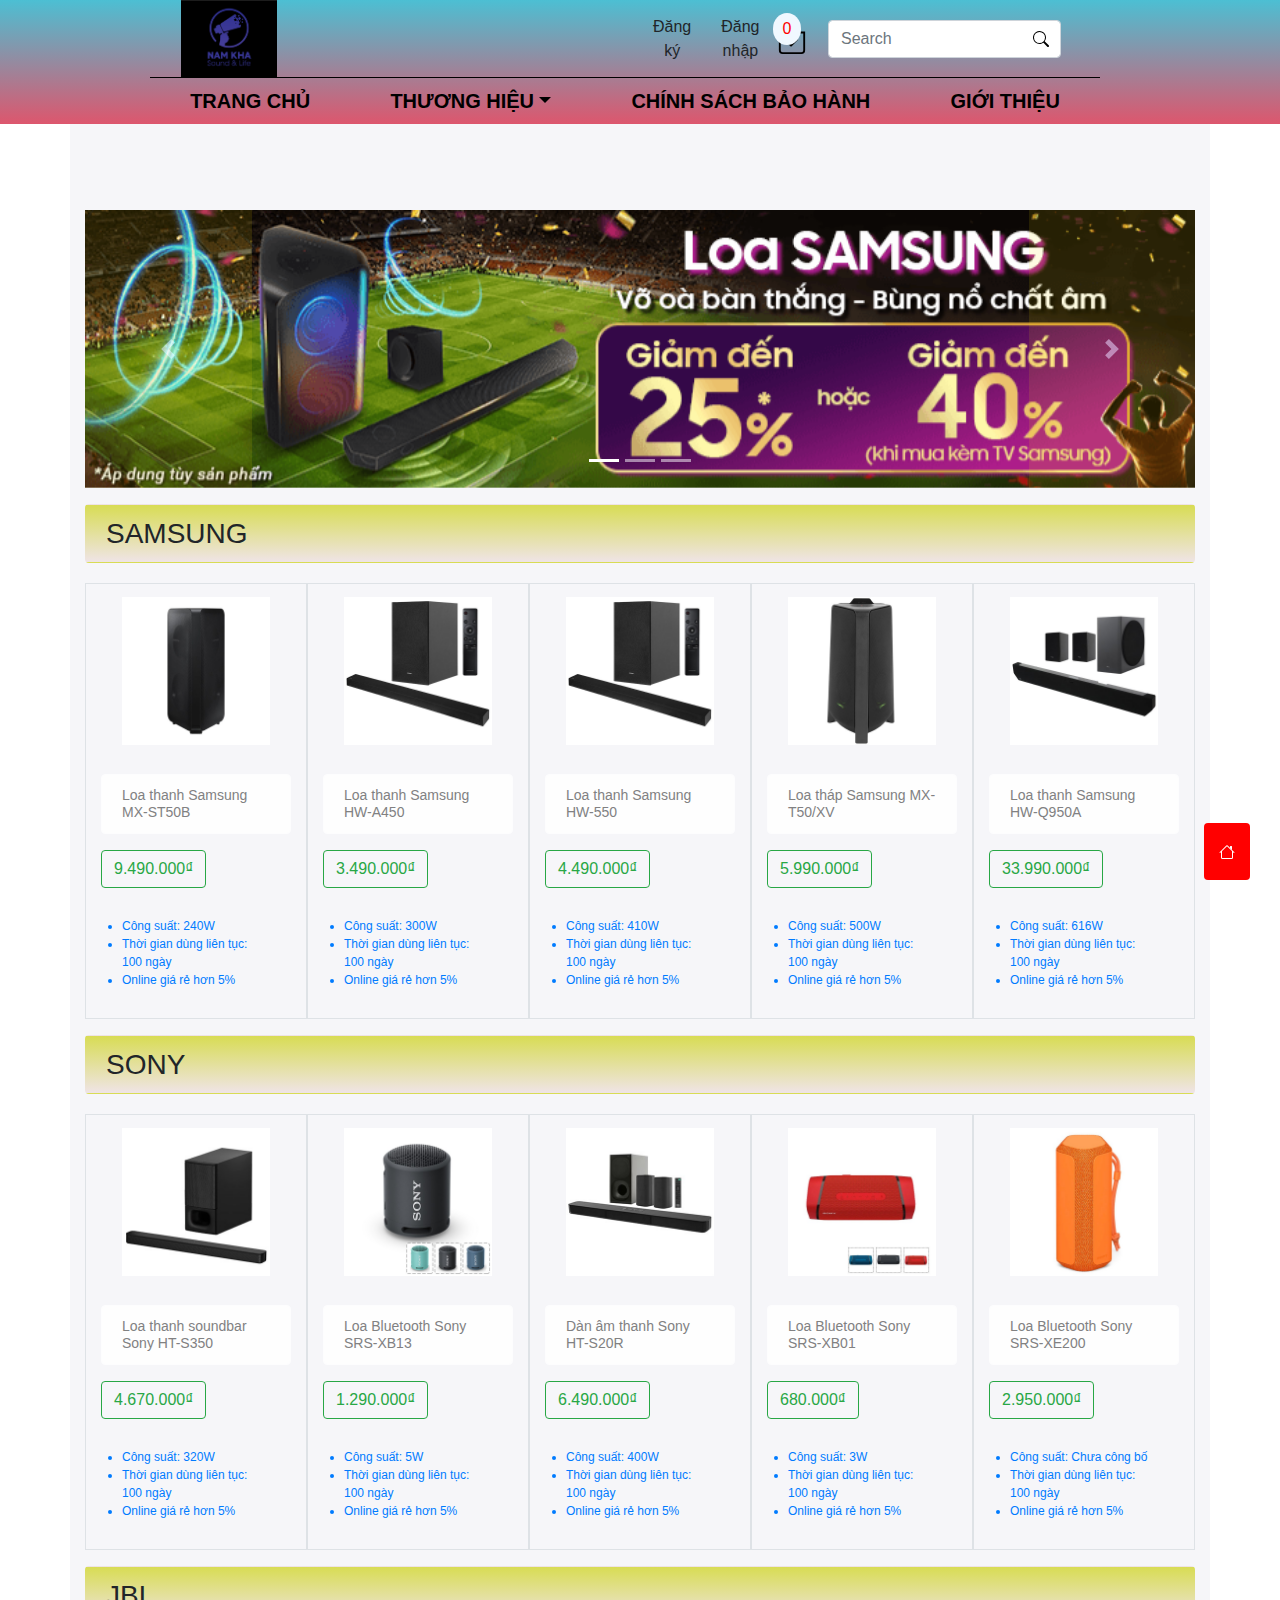
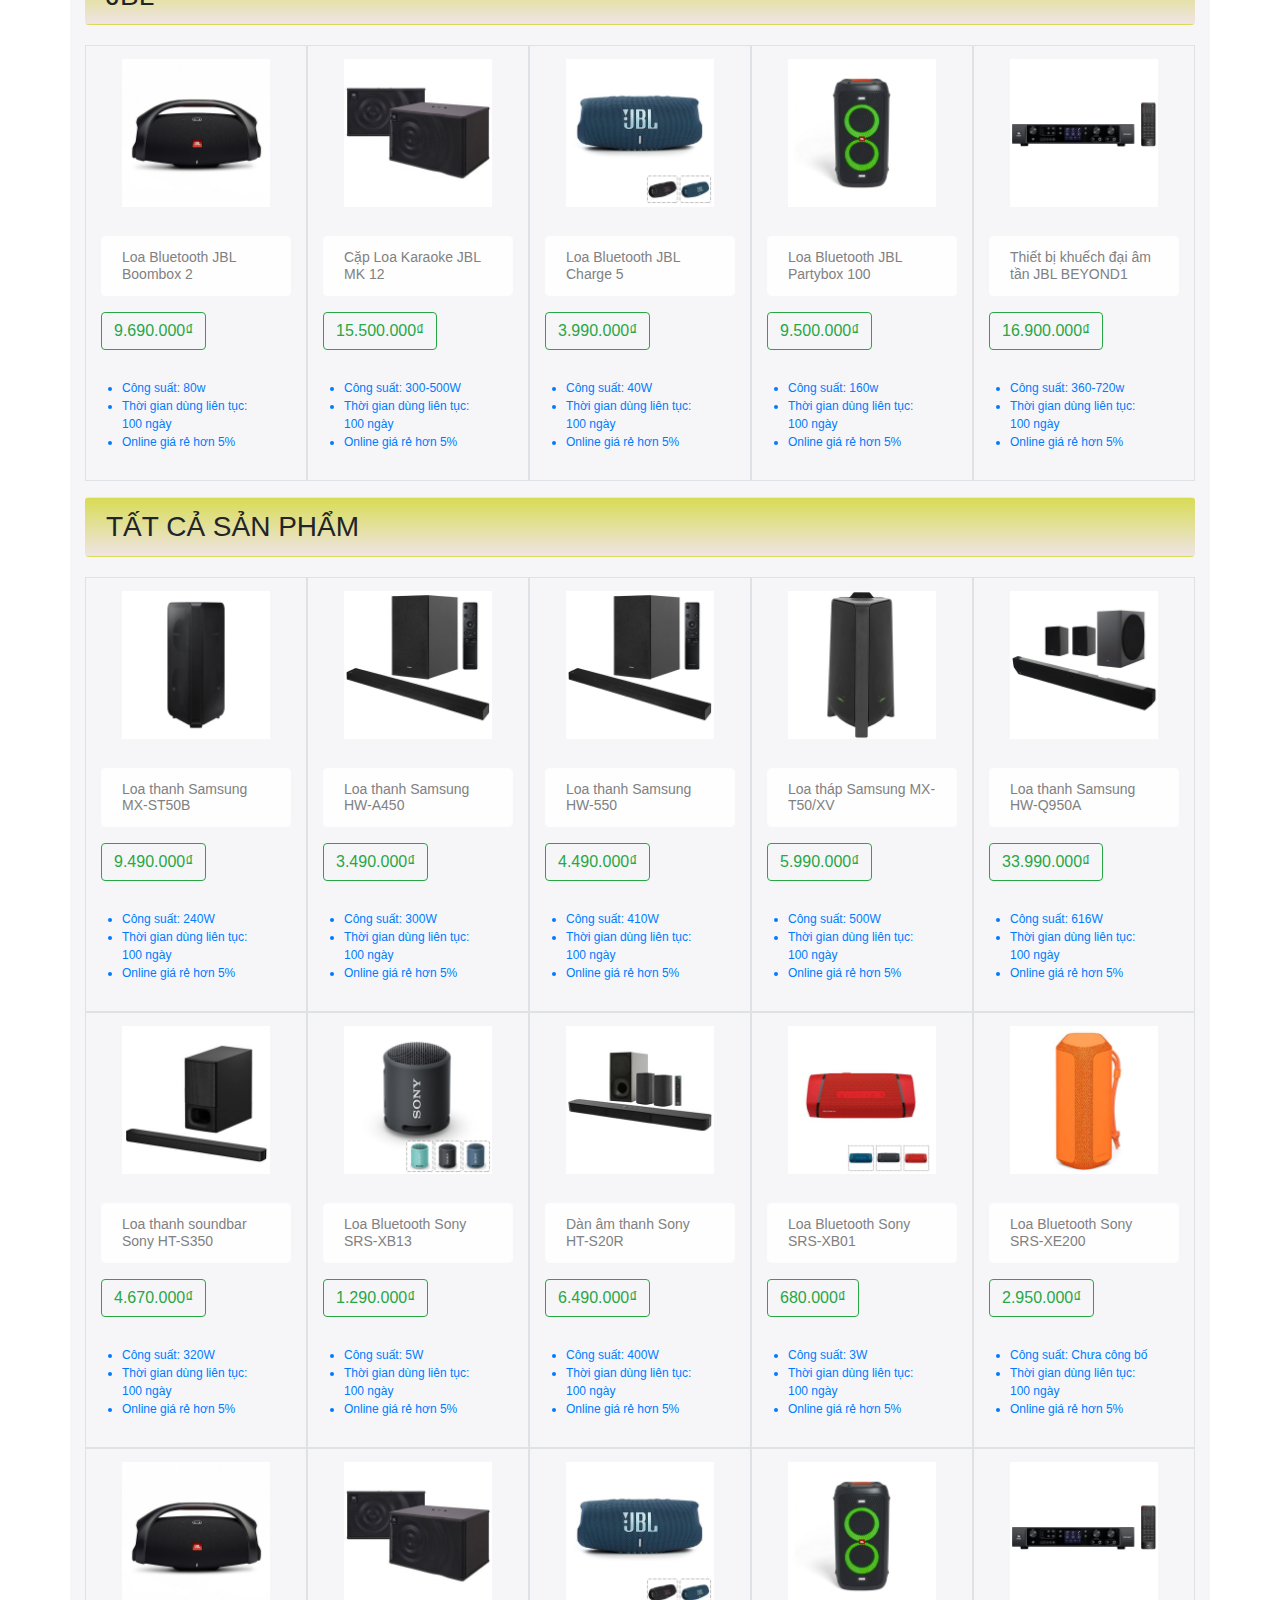
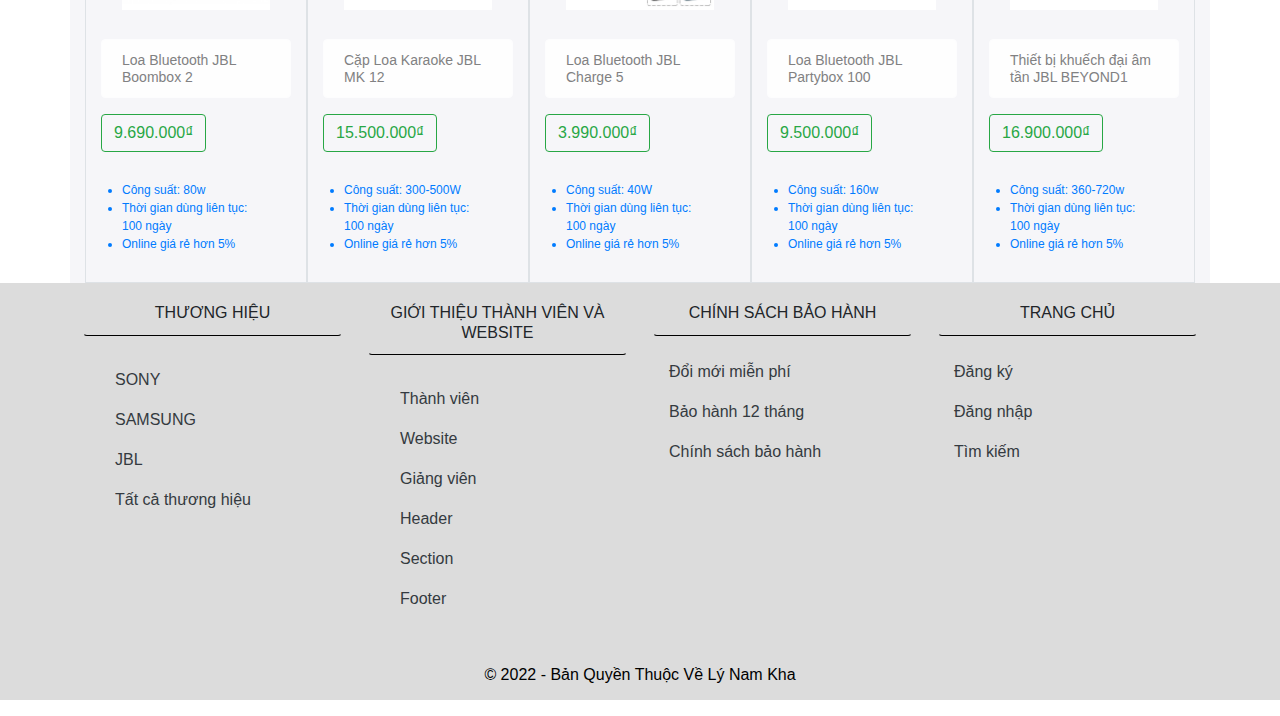
<file: index.html>
<!DOCTYPE html>
<html lang="en">

<head>
    <meta charset="UTF-8">
    <meta http-equiv="X-UA-Compatible" content="IE=edge">
    <meta name="viewport" content="width=device-width, initial-scale=1.0">
    <title>Trang chủ</title>
    <link rel="stylesheet" href="./Css/edtit.css">
    <link rel="stylesheet" href="./BS4/css/bootstrap.min.css">
    <script src="./jquery/jquery-3.6.0.min.js"></script>
    <script src="./BS4/js/bootstrap.bundle.min.js"></script>
    <script src="./BS4/js/bootstrap.min.js"></script>
    <script src="./JavaScripts/Register.js"></script>
    <script src="./JavaScripts/AutoSlide.js"></script>
    <style>
        #myBtn {
            /* display: none; */
            position: fixed;
            bottom: 20px;
            right: 30px;
            z-index: 99999999999999999999999999;
            font-size: 18px;
            border: none;
            outline: none;
            background-color: red;
            color: white;
            cursor: pointer;
            padding: 15px;
            border-radius: 4px;
        }
        
        #myBtn:hover {
            background-color: #555;
        }
    </style>

    <script>
        //Get the button
        var mybutton = document.getElementById("myBtn");

        // When the user clicks on the button, scroll to the top of the document
        function topFunction() {
            document.body.scrollTop = 0;
            document.documentElement.scrollTop = 0;
        }
    </script>
</head>

<body>
    <header class="row-cols-12 w-100 bg" style="padding: 0 150px; position: fixed; z-index: 999999;">

        <div class="row col-sm-12" id="header">
            <div class="justify-content-between w-100" id="header2" style="display: flex;">
                <div class="col-sm-2">
                    <a href="./index.html" class="  d-flex justify-content-center align-items-center">
                        <img src="./img/A__3_-removebg-preview.png" alt="" class="w-75">
                    </a>
                </div>
                <div class="d-flex justify-content-between col-sm-6">
                    <div class="d-flex align-items-center">
                        <a href="./html/Register.html" class="btn mr-1 dk">
                            Đăng ký
                        </a>
                        <button type="button" class="btn dn" data-toggle="modal" data-target="#modal_LogIn">
                            Đăng nhập
                        </button>
                        <!-- Modal -->
                        <div class="modal fade" id="modal_LogIn" tabindex="-1" role="dialog" aria-hidden="true">
                            <div class="modal-dialog modal-dialog-centered" role="document">
                                <!-- Modal content-->
                                <div class="modal-content">
                                    <div class="modal-header">
                                        <h4 style="text-align:center">Đăng nhập</h4>
                                        <button type="button" class="close" data-dismiss="modal">&times;</button>
                                    </div>
                                    <div class="modal-body">
                                        <div class="input-group mb-3">
                                            <div class="input-group-append">
                                                <button class="btn btn-outline-warning" type="button">Tài khoản</button>
                                            </div>
                                            <input type="text" class="form-control" placeholder="Username" id="TK" aria-label="Username">
                                            <span id="erroTK" class="text-danger"></span>
                                        </div>
                                        <div class="input-group mb-3">
                                            <div class="input-group-append">
                                                <button class="btn btn-outline-warning" type="button">Mật khẩu</button>
                                            </div>
                                            <input type="text" class="form-control" placeholder="Password" id="passTK" aria-label="Password" aria-describedby="button-addon2">
                                            <span class="text-danger" id="erroPassTK"></span>
                                        </div>
                                        <div class="modal-footer">
                                            <button type="button" class="btn btn-secondary" data-dismiss="modal">Close</button>
                                            <button type="button" id="btnSuccess" class="btn btn-success">Đăng nhập</button>
                                        </div>
                                    </div>
                                </div>
                            </div>
                        </div>
                    </div>

                    <button id="" type="button" class="btn-cart mr-0" data-toggle="modal" data-target="#cart" style="display: inline-block; width: 100px; height: 100%;">
                        <svg xmlns="http://www.w3.org/2000/svg" width="16" height="16"
                            fill="currentColor" class="bi bi-bag-check icon-cart" viewBox="0 0 16 16">
                            <path fill-rule="evenodd"
                                d="M10.854 8.146a.5.5 0 0 1 0 .708l-3 3a.5.5 0 0 1-.708 0l-1.5-1.5a.5.5 0 0 1 .708-.708L7.5 10.793l2.646-2.647a.5.5 0 0 1 .708 0z" />
                            <path
                                d="M8 1a2.5 2.5 0 0 1 2.5 2.5V4h-5v-.5A2.5 2.5 0 0 1 8 1zm3.5 3v-.5a3.5 3.5 0 1 0-7 0V4H1v10a2 2 0 0 0 2 2h10a2 2 0 0 0 2-2V4h-3.5zM2 5h12v9a1 1 0 0 1-1 1H3a1 1 0 0 1-1-1V5z" />
                        </svg>
                        <p class="soluongcart"></p>
                    </button>

                    <div class="alert border-success bg-view" id="cart-con">
                        <!-- danh sach san pham -->
                        [ Đang rỗng ]
                    </div>
                    </a>
                    <form class="navbar form-inline nava-search">
                        <input class=" form-control mr-2" type="search" placeholder="Search" aria-label="Search">
                        <button class="icon-search" type="submit"><svg xmlns="http://www.w3.org/2000/svg" width="16"
                                height="16" fill="currentColor" class="bi bi-search " viewBox="0 0 16 16">
                                <path
                                    d="M11.742 10.344a6.5 6.5 0 1 0-1.397 1.398h-.001c.03.04.062.078.098.115l3.85 3.85a1 1 0 0 0 1.415-1.414l-3.85-3.85a1.007 1.007 0 0 0-.115-.1zM12 6.5a5.5 5.5 0 1 1-11 0 5.5 5.5 0 0 1 11 0z" />
                            </svg></button>
                    </form>

                </div>
            </div>
            <ul id="header-menu" class="menu d-flex align-items-center w-100" style="list-style: none; justify-content: space-around;">
                <li class="nav-item">
                    <a class="nav-link " href="index.html">TRANG CHỦ</a>
                </li>


                <li class="nav-item main-menu">
                    <a class="nav-link dropdown-toggle">THƯƠNG HIỆU</a>
                    <div class="sub-menu">
                        <a class="dropdown-item" href="#SONY" id="nhan-SONY">SONY</a>
                        <a class="dropdown-item" href="#JBL" id="nhan-JBL">JBL</a>
                        <a class="dropdown-item" href="#SAMSUNG" id="nhan-SAMSUNG">SAMSUNG</a>
                        <div class="dropdown-divider"></div>
                        <a class="dropdown-item" href="#All" id="nhan-all">Tất cả sản phẩm</a>
                    </div>
                </li>

                <li class="nav-item">
                    <a class="nav-link" href="./html/Insurance.html">CHÍNH SÁCH BẢO HÀNH</a>
                </li>

                <li class="nav-item">
                    <a class="nav-link" href="./html/GioiThieu.html">GIỚI THIỆU</a>
                </li>

            </ul>

            <script>
                var prevScrollpos = window.pageYOffset;
                window.onscroll = function() {
                    var currentScrollPos = window.pageYOffset;
                    if (prevScrollpos > currentScrollPos) {
                        document.getElementById("header2").style.display = 'flex';
                    } else {
                        document.getElementById("header2").style.display = 'none';
                    }
                    prevScrollpos = currentScrollPos;
                }
            </script>

        </div>
    </header>
    <section id="section" class="container bg-section">
        <div id="carouselExampleIndicators" class="carousel slide" data-ride="carousel">
            <ol class="carousel-indicators">
                <li data-target="#carouselExampleIndicators" data-slide-to="0" class="active"></li>
                <li data-target="#carouselExampleIndicators" data-slide-to="1"></li>
                <li data-target="#carouselExampleIndicators" data-slide-to="2"></li>
            </ol>
            <div class="carousel-inner">
                <div class="carousel-item active">
                    <img src="./img/SlideShowSale1.png" class="d-block w-100" alt="...">
                </div>
                <div class="carousel-item">
                    <img src="./img/MHDDesktop-2-1200x300.png" class="d-block w-100" alt="...">
                </div>
                <div class="carousel-item">
                    <img src="./img/week-800-200-800x200-2.png" class="d-block w-100" alt="...">
                </div>
                <script>
                    var myIndex = 0; 
                    carousel();
                    function carousel() {
                        var i;
                        var x = document.getElementsByClassName("mySlides");
                        for (i = 0; i < x.length; i++) {
                        x[i].style.display = "none";  
                        }
                        myIndex++;
                        if (myIndex > x.length) {myIndex = 1}    
                        x[myIndex-1].style.display = "block";  
                        setTimeout(carousel, 2); // Change image every 2 seconds
                        }
                </script>
            </div>
            <button class="carousel-control-prev icon-next" type="button" data-target="#carouselExampleIndicators" data-slide="prev">
                <span class="carousel-control-prev-icon" aria-hidden="true"></span>
                <span class="sr-only">Previous</span>
            </button>
            <button class="carousel-control-next icon-next" type="button" data-target="#carouselExampleIndicators" data-slide="next">
                <span class="carousel-control-next-icon" aria-hidden="true"></span>
                <span class="sr-only">Next</span>
            </button>
        </div>
        <h3 class="alert mt-3 nhan-style" id="JBL">SAMSUNG</h3>
        <div class="container" style="margin-top: 20px;" id="list_CT">
            <div class="row row-cols-5">
                <a href="./html/ChiTietSanPham.html" class="col border text-decoration-none">
                    <img src="./img/sony/jbl4.jpg" class="w-100 alert" alt="">
                    <h6 class="alert alert-light " style="font-size: 14px;">Loa thanh Samsung MX-ST50B</h6>
                    <p href="" style="text-decoration: none;" class="btn btn-outline-success">9.490.000₫</p>
                    <ul style="font-size: 12px;" class="alert">
                        <li>Công suất: 240W</li>
                        <li>Thời gian dùng liên tục: 100 ngày</li>
                        <li> Online giá rẻ hơn 5%</li>


                    </ul>
                </a>
                <a href="./html/ChiTietSanPham.html" class="col border text-decoration-none">
                    <img src="./img/sony/jbl5.jpg" class="w-100 alert" alt="">
                    <h6 class="alert alert-light " style="font-size: 14px;">Loa thanh Samsung HW-A450</h6>
                    <p href="" style="text-decoration: none;" class="btn btn-outline-success">3.490.000₫</p>
                    <ul style="font-size: 12px;" class="alert">
                        <li>Công suất: 300W</li>
                        <li>Thời gian dùng liên tục: 100 ngày</li>
                        <li> Online giá rẻ hơn 5%</li>


                    </ul>
                </a>
                <a href="./html/ChiTietSanPham.html" class="col border text-decoration-none">
                    <img src="./img/sony/jbl1.jpg" class="w-100 alert" alt="">
                    <h6 class="alert alert-light " style="font-size: 14px;">Loa thanh Samsung HW-550</h6>
                    <p href="" style="text-decoration: none;" class="btn btn-outline-success">4.490.000₫</p>
                    <ul style="font-size: 12px;" class="alert">
                        <li>Công suất: 410W</li>
                        <li>Thời gian dùng liên tục: 100 ngày</li>
                        <li> Online giá rẻ hơn 5%</li>
                    </ul>
                </a>
                <a href="./html/ChiTietSanPham.html" class="col border text-decoration-none">
                    <img src="./img/sony/jbl2.jpg" class="w-100 alert" alt="">
                    <h6 class="alert alert-light " style="font-size: 14px;">Loa tháp Samsung MX-T50/XV</h6>
                    <p href="" style="text-decoration: none;" class="btn btn-outline-success">5.990.000₫</p>
                    <ul style="font-size: 12px;" class="alert">
                        <li>Công suất: 500W</li>
                        <li>Thời gian dùng liên tục: 100 ngày</li>
                        <li> Online giá rẻ hơn 5%</li>


                    </ul>
                </a>
                <a href="./html/ChiTietSanPham.html" class="col border text-decoration-none">
                    <img src="./img/sony/jbl3.jpg" class="w-100 alert" alt="">
                    <h6 class="alert alert-light " style="font-size: 14px;">Loa thanh Samsung HW-Q950A</h6>
                    <p href="" style="text-decoration: none;" class="btn btn-outline-success">33.990.000₫</p>
                    <ul style="font-size: 12px;" class="alert">
                        <li>Công suất: 616W</li>
                        <li>Thời gian dùng liên tục: 100 ngày</li>
                        <li> Online giá rẻ hơn 5%</li>


                    </ul>
                </a>
            </div>
        </div>

        <h3 class="alert nhan-style mt-3" id="SONY">SONY</h3>
        <div class="container" style="margin-top: 20px;" id="list_CT">
            <div class="row row-cols-5">
                <a href="./html/ChiTietSanPham.html" class="col border text-decoration-none">
                    <img src="./img/sony/sony1.jpg" class="w-100 alert" alt="">
                    <h6 class="alert alert-light " style="font-size: 14px;">Loa thanh soundbar Sony HT-S350</h6>
                    <p href="" style="text-decoration: none;" class="btn btn-outline-success">4.670.000₫</p>
                    <ul style="font-size: 12px;" class="alert">
                        <li>Công suất: 320W</li>
                        <li>Thời gian dùng liên tục: 100 ngày</li>
                        <li> Online giá rẻ hơn 5%</li>


                    </ul>
                </a>
                <a href="./html/ChiTietSanPham.html" class="col border text-decoration-none">
                    <img src="./img/sony/sony2.jpg" class="w-100 alert" alt="">
                    <h6 class="alert alert-light " style="font-size: 14px;">Loa Bluetooth Sony SRS-XB13</h6>
                    <p href="" style="text-decoration: none;" class="btn btn-outline-success">1.290.000₫</p>
                    <ul style="font-size: 12px;" class="alert">
                        <li>Công suất: 5W</li>
                        <li>Thời gian dùng liên tục: 100 ngày</li>
                        <li> Online giá rẻ hơn 5%</li>


                    </ul>
                </a>
                <a href="./html/ChiTietSanPham.html" class="col border text-decoration-none">
                    <img src="./img/sony/sony3.jpg" class="w-100 alert" alt="">
                    <h6 class="alert alert-light " style="font-size: 14px;">Dàn âm thanh Sony HT-S20R</h6>
                    <p href="" style="text-decoration: none;" class="btn btn-outline-success">6.490.000₫</p>
                    <ul style="font-size: 12px;" class="alert">
                        <li>Công suất: 400W</li>
                        <li>Thời gian dùng liên tục: 100 ngày</li>
                        <li> Online giá rẻ hơn 5%</li>


                    </ul>
                </a>
                <a href="./html/ChiTietSanPham.html" class="col border text-decoration-none">
                    <img src="./img/sony/sony4.jpg" class="w-100 alert" alt="">
                    <h6 class="alert alert-light " style="font-size: 14px;">Loa Bluetooth Sony SRS-XB01</h6>
                    <p href="" style="text-decoration: none;" class="btn btn-outline-success">680.000₫</p>
                    <ul style="font-size: 12px;" class="alert">
                        <li>Công suất: 3W</li>
                        <li>Thời gian dùng liên tục: 100 ngày</li>
                        <li> Online giá rẻ hơn 5%</li>


                    </ul>
                </a>
                <a href="./html/ChiTietSanPham.html" class="col border text-decoration-none">
                    <img src="./img/sony/sony5.jpg" class="w-100 alert" alt="">
                    <h6 class="alert alert-light " style="font-size: 14px;">Loa Bluetooth Sony SRS-XE200</h6>
                    <p href="" style="text-decoration: none;" class="btn btn-outline-success">2.950.000₫</p>
                    <ul style="font-size: 12px;" class="alert">
                        <li>Công suất: Chưa công bố</li>
                        <li>Thời gian dùng liên tục: 100 ngày</li>
                        <li> Online giá rẻ hơn 5%</li>


                    </ul>
                </a>


            </div>
        </div>

        <h3 class="alert nhan-style mt-3" id="SAMSUNG">JBL</h3>
        <div class="container" style="margin-top: 20px;" id="list_CT">
            <div class="row row-cols-5">
                <a href="./html/ChiTietSanPham.html" class="col border text-decoration-none">
                    <img src="./img/sony/samsung1.jpg" class="w-100 alert" alt="">
                    <h6 class="alert alert-light " style="font-size: 14px;">Loa Bluetooth JBL Boombox 2 </h6>
                    <p href="" style="text-decoration: none;" class="btn btn-outline-success">9.690.000₫</p>
                    <ul style="font-size: 12px;" class="alert">
                        <li>Công suất: 80w</li>
                        <li>Thời gian dùng liên tục: 100 ngày</li>
                        <li> Online giá rẻ hơn 5%</li>
                    </ul>
                </a>
                    </ul>
                </a>
                <a href="./html/ChiTietSanPham.html" class="col border text-decoration-none">
                    <img src="./img/sony/samsung2.jpg" class="w-100 alert" alt="">
                    <h6 class="alert alert-light " style="font-size: 14px;">Cặp Loa Karaoke JBL MK 12 </h6>
                    <p href="" style="text-decoration: none;" class="btn btn-outline-success">15.500.000₫</p>
                    <ul style="font-size: 12px;" class="alert">
                        <li>Công suất: 300-500W</li>
                        <li>Thời gian dùng liên tục: 100 ngày</li>
                        <li> Online giá rẻ hơn 5%</li>


                    </ul>
                </a>
                <a href="./html/ChiTietSanPham.html" class="col border text-decoration-none">
                    <img src="./img/sony/samsung3.jpg" class="w-100 alert" alt="">
                    <h6 class="alert alert-light " style="font-size: 14px;">Loa Bluetooth JBL Charge 5</h6>
                    <p href="" style="text-decoration: none;" class="btn btn-outline-success">3.990.000₫</p>
                    <ul style="font-size: 12px;" class="alert">
                        <li>Công suất: 40W</li>
                        <li>Thời gian dùng liên tục: 100 ngày</li>
                        <li> Online giá rẻ hơn 5%</li>


                    </ul>
                </a>
                <a href="./html/ChiTietSanPham.html" class="col border text-decoration-none">
                    <img src="./img/sony/samsung4.jpg" class="w-100 alert" alt="">
                    <h6 class="alert alert-light " style="font-size: 14px;">Loa Bluetooth JBL Partybox 100</h6>
                    <p href="" style="text-decoration: none;" class="btn btn-outline-success">9.500.000₫</p>
                    <ul style="font-size: 12px;" class="alert">
                        <li>Công suất: 160w</li>
                        <li>Thời gian dùng liên tục: 100 ngày</li>
                        <li> Online giá rẻ hơn 5%</li>
                    </ul>
                </a>
                <a href="./html/ChiTietSanPham.html" class="col border text-decoration-none">
                    <img src="./img/sony/samsung5.png" class="w-100 alert" alt="">
                    <h6 class="alert alert-light " style="font-size: 14px;">Thiết bị khuếch đại âm tần JBL BEYOND1</h6>
                    <p href="" style="text-decoration: none;" class="btn btn-outline-success">16.900.000₫</p>
                    <ul style="font-size: 12px;" class="alert">
                        <li>Công suất: 360-720w</li>
                        <li>Thời gian dùng liên tục: 100 ngày</li>
                        <li> Online giá rẻ hơn 5%</li>
                    </ul>
                </a>
            </div>
        </div>

        <h3 class="alert nhan-style mt-3" id="All">TẤT CẢ SẢN PHẨM</h3>
        <div class="container" style="margin-top: 20px;" id="list_CT">
            <div class="row row-cols-5">
                <a href="./html/ChiTietSanPham.html" class="col border text-decoration-none">
                    <img src="./img/sony/jbl4.jpg" class="w-100 alert" alt="">
                    <h6 class="alert alert-light " style="font-size: 14px;">Loa thanh Samsung MX-ST50B</h6>
                    <p href="" style="text-decoration: none;" class="btn btn-outline-success">9.490.000₫</p>
                    <ul style="font-size: 12px;" class="alert">
                        <li>Công suất: 240W</li>
                        <li>Thời gian dùng liên tục: 100 ngày</li>
                        <li> Online giá rẻ hơn 5%</li>


                    </ul>
                </a>
                <a href="./html/ChiTietSanPham.html" class="col border text-decoration-none">
                    <img src="./img/sony/jbl5.jpg" class="w-100 alert" alt="">
                    <h6 class="alert alert-light " style="font-size: 14px;">Loa thanh Samsung HW-A450</h6>
                    <p href="" style="text-decoration: none;" class="btn btn-outline-success">3.490.000₫</p>
                    <ul style="font-size: 12px;" class="alert">
                        <li>Công suất: 300W</li>
                        <li>Thời gian dùng liên tục: 100 ngày</li>
                        <li> Online giá rẻ hơn 5%</li>


                    </ul>
                </a>
                <a href="./html/ChiTietSanPham.html" class="col border text-decoration-none">
                    <img src="./img/sony/jbl1.jpg" class="w-100 alert" alt="">
                    <h6 class="alert alert-light " style="font-size: 14px;">Loa thanh Samsung HW-550</h6>
                    <p href="" style="text-decoration: none;" class="btn btn-outline-success">4.490.000₫</p>
                    <ul style="font-size: 12px;" class="alert">
                        <li>Công suất: 410W</li>
                        <li>Thời gian dùng liên tục: 100 ngày</li>
                        <li> Online giá rẻ hơn 5%</li>
                    </ul>
                </a>
                <a href="./html/ChiTietSanPham.html" class="col border text-decoration-none">
                    <img src="./img/sony/jbl2.jpg" class="w-100 alert" alt="">
                    <h6 class="alert alert-light " style="font-size: 14px;">Loa tháp Samsung MX-T50/XV</h6>
                    <p href="" style="text-decoration: none;" class="btn btn-outline-success">5.990.000₫</p>
                    <ul style="font-size: 12px;" class="alert">
                        <li>Công suất: 500W</li>
                        <li>Thời gian dùng liên tục: 100 ngày</li>
                        <li> Online giá rẻ hơn 5%</li>
                    </ul>
                </a>
                <a href="./html/ChiTietSanPham.html" class="col border text-decoration-none">
                    <img src="./img/sony/jbl3.jpg" class="w-100 alert" alt="">
                    <h6 class="alert alert-light " style="font-size: 14px;">Loa thanh Samsung HW-Q950A</h6>
                    <p href="" style="text-decoration: none;" class="btn btn-outline-success">33.990.000₫</p>
                    <ul style="font-size: 12px;" class="alert">
                        <li>Công suất: 616W</li>
                        <li>Thời gian dùng liên tục: 100 ngày</li>
                        <li> Online giá rẻ hơn 5%</li>
                    </ul>
                </a>
                <a href="./html/ChiTietSanPham.html" class="col border text-decoration-none">
                    <img src="./img/sony/sony1.jpg" class="w-100 alert" alt="">
                    <h6 class="alert alert-light " style="font-size: 14px;">Loa thanh soundbar Sony HT-S350</h6>
                    <p href="" style="text-decoration: none;" class="btn btn-outline-success">4.670.000₫</p>
                    <ul style="font-size: 12px;" class="alert">
                        <li>Công suất: 320W</li>
                        <li>Thời gian dùng liên tục: 100 ngày</li>
                        <li> Online giá rẻ hơn 5%</li>


                    </ul>
                </a>
                <a href="./html/ChiTietSanPham.html" class="col border text-decoration-none">
                    <img src="./img/sony/sony2.jpg" class="w-100 alert" alt="">
                    <h6 class="alert alert-light " style="font-size: 14px;">Loa Bluetooth Sony SRS-XB13</h6>
                    <p href="" style="text-decoration: none;" class="btn btn-outline-success">1.290.000₫</p>
                    <ul style="font-size: 12px;" class="alert">
                        <li>Công suất: 5W</li>
                        <li>Thời gian dùng liên tục: 100 ngày</li>
                        <li> Online giá rẻ hơn 5%</li>


                    </ul>
                </a>
                <a href="./html/ChiTietSanPham.html" class="col border text-decoration-none">
                    <img src="./img/sony/sony3.jpg" class="w-100 alert" alt="">
                    <h6 class="alert alert-light " style="font-size: 14px;">Dàn âm thanh Sony HT-S20R</h6>
                    <p href="" style="text-decoration: none;" class="btn btn-outline-success">6.490.000₫</p>
                    <ul style="font-size: 12px;" class="alert">
                        <li>Công suất: 400W</li>
                        <li>Thời gian dùng liên tục: 100 ngày</li>
                        <li> Online giá rẻ hơn 5%</li>


                    </ul>
                </a>
                <a href="./html/ChiTietSanPham.html" class="col border text-decoration-none">
                    <img src="./img/sony/sony4.jpg" class="w-100 alert" alt="">
                    <h6 class="alert alert-light " style="font-size: 14px;">Loa Bluetooth Sony SRS-XB01</h6>
                    <p href="" style="text-decoration: none;" class="btn btn-outline-success">680.000₫</p>
                    <ul style="font-size: 12px;" class="alert">
                        <li>Công suất: 3W</li>
                        <li>Thời gian dùng liên tục: 100 ngày</li>
                        <li> Online giá rẻ hơn 5%</li>


                    </ul>
                </a>
                <a href="./html/ChiTietSanPham.html" class="col border text-decoration-none">
                    <img src="./img/sony/sony5.jpg" class="w-100 alert" alt="">
                    <h6 class="alert alert-light " style="font-size: 14px;">Loa Bluetooth Sony SRS-XE200</h6>
                    <p href="" style="text-decoration: none;" class="btn btn-outline-success">2.950.000₫</p>
                    <ul style="font-size: 12px;" class="alert">
                        <li>Công suất: Chưa công bố</li>
                        <li>Thời gian dùng liên tục: 100 ngày</li>
                        <li> Online giá rẻ hơn 5%</li>


                    </ul>
                </a>
                <a href="./html/ChiTietSanPham.html" class="col border text-decoration-none">
                    <img src="./img/sony/samsung1.jpg" class="w-100 alert" alt="">
                    <h6 class="alert alert-light " style="font-size: 14px;">Loa Bluetooth JBL Boombox 2 </h6>
                    <p href="" style="text-decoration: none;" class="btn btn-outline-success">9.690.000₫</p>
                    <ul style="font-size: 12px;" class="alert">
                        <li>Công suất: 80w</li>
                        <li>Thời gian dùng liên tục: 100 ngày</li>
                        <li> Online giá rẻ hơn 5%</li>
                    </ul>
                </a>
                    </ul>
                </a>
                <a href="./html/ChiTietSanPham.html" class="col border text-decoration-none">
                    <img src="./img/sony/samsung2.jpg" class="w-100 alert" alt="">
                    <h6 class="alert alert-light " style="font-size: 14px;">Cặp Loa Karaoke JBL MK 12 </h6>
                    <p href="" style="text-decoration: none;" class="btn btn-outline-success">15.500.000₫</p>
                    <ul style="font-size: 12px;" class="alert">
                        <li>Công suất: 300-500W</li>
                        <li>Thời gian dùng liên tục: 100 ngày</li>
                        <li> Online giá rẻ hơn 5%</li>


                    </ul>
                </a>
                <a href="./html/ChiTietSanPham.html" class="col border text-decoration-none">
                    <img src="./img/sony/samsung3.jpg" class="w-100 alert" alt="">
                    <h6 class="alert alert-light " style="font-size: 14px;">Loa Bluetooth JBL Charge 5</h6>
                    <p href="" style="text-decoration: none;" class="btn btn-outline-success">3.990.000₫</p>
                    <ul style="font-size: 12px;" class="alert">
                        <li>Công suất: 40W</li>
                        <li>Thời gian dùng liên tục: 100 ngày</li>
                        <li> Online giá rẻ hơn 5%</li>


                    </ul>
                </a>
                <a href="./html/ChiTietSanPham.html" class="col border text-decoration-none">
                    <img src="./img/sony/samsung4.jpg" class="w-100 alert" alt="">
                    <h6 class="alert alert-light " style="font-size: 14px;">Loa Bluetooth JBL Partybox 100</h6>
                    <p href="" style="text-decoration: none;" class="btn btn-outline-success">9.500.000₫</p>
                    <ul style="font-size: 12px;" class="alert">
                        <li>Công suất: 160w</li>
                        <li>Thời gian dùng liên tục: 100 ngày</li>
                        <li> Online giá rẻ hơn 5%</li>
                    </ul>
                </a>
                <a href="./html/ChiTietSanPham.html" class="col border text-decoration-none">
                    <img src="./img/sony/samsung5.png" class="w-100 alert" alt="">
                    <h6 class="alert alert-light " style="font-size: 14px;">Thiết bị khuếch đại âm tần JBL BEYOND1</h6>
                    <p href="" style="text-decoration: none;" class="btn btn-outline-success">16.900.000₫</p>
                    <ul style="font-size: 12px;" class="alert">
                        <li>Công suất: 360-720w</li>
                        <li>Thời gian dùng liên tục: 100 ngày</li>
                        <li> Online giá rẻ hơn 5%</li>
                    </ul>
                </a>
                 
            </div>
        </div>

        <button onclick="topFunction()" id="myBtn" title="Về trang chủ"><svg xmlns="http://www.w3.org/2000/svg"
                width="16" height="16" fill="currentColor" class="bi bi-house" viewBox="0 0 16 16">
                <path fill-rule="evenodd"
                    d="M2 13.5V7h1v6.5a.5.5 0 0 0 .5.5h9a.5.5 0 0 0 .5-.5V7h1v6.5a1.5 1.5 0 0 1-1.5 1.5h-9A1.5 1.5 0 0 1 2 13.5zm11-11V6l-2-2V2.5a.5.5 0 0 1 .5-.5h1a.5.5 0 0 1 .5.5z" />
                <path fill-rule="evenodd"
                    d="M7.293 1.5a1 1 0 0 1 1.414 0l6.647 6.646a.5.5 0 0 1-.708.708L8 2.207 1.354 8.854a.5.5 0 1 1-.708-.708L7.293 1.5z" />
            </svg>
        </button>


    </section>
    <footer class="container col-sm-12 bg-footer">
        <div class="container">
            <div class="row text-left">
                <div class="col btn">
                    <h6 class="alert" style="border-bottom: 1px solid black;">THƯƠNG HIỆU</h6>
                    <ul class="text-left nav-link" style="list-style: none;">
                        <li class="text-left"><a href="./index.html" class="nav-link text-dark">SONY</a></li>
                        <li class="text-left"><a href="./index.html" class="nav-link text-dark">SAMSUNG</a></li>
                        <li class="text-left"><a href="./index.html" class="nav-link text-dark">JBL</a></li>
                        <li class="text-left"><a href="" class="nav-link text-dark">Tất cả thương hiệu</a></li>
                    </ul>
                </div>
                <div class="col btn">
                    <h6 class="alert" style="border-bottom: 1px solid black;">GIỚI THIỆU THÀNH VIÊN VÀ WEBSITE</h6>
                    <ul class="text-left nav-link" style="list-style: none;">
                        <li class="text-left"><a href="./html/GioiThieu.html" class="nav-link text-dark">Thành viên</a>
                        </li>
                        <li class="text-left"><a href="./html/GioiThieu.html" class="nav-link text-dark">Website</a>
                        </li>
                        <li class="text-left"><a href="./html/GioiThieu.html" class="nav-link text-dark">Giảng viên</a>
                        </li>
                        <li class="text-left"><a href="./html/GioiThieu.html" class="nav-link text-dark">Header</a></li>
                        <li class="text-left"><a href="./html/GioiThieu.html" class="nav-link text-dark">Section</a>
                        </li>
                        <li class="text-left"><a href="./html/GioiThieu.html" class="nav-link text-dark">Footer</a></li>

                    </ul>
                </div>
                <div class="col btn ">
                    <h6 class="alert" style="border-bottom: 1px solid black;">CHÍNH SÁCH BẢO HÀNH</h6>
                    <ul class="text-left" style="list-style: none;">
                        <li class="text-left"><a href="./html/Insurance.html" class="nav-link text-dark">Đổi mới miễn
                                phí</a></li>
                        <li class="text-left"><a href="./html/Insurance.html" class="nav-link text-dark">Bảo hành 12
                                tháng</a></li>
                        <li class="text-left"><a href="./html/Insurance.html" class="nav-link text-dark">Chính sách bảo
                                hành</a></li>
                    </ul>
                </div>
                <div class="col btn ">
                    <h6 class="alert" style="border-bottom: 1px solid black;">TRANG CHỦ</h6>
                    <ul class="text-left" style="list-style: none;">
                        <li class="text-left"><a href="./index.html" class="nav-link text-dark">Đăng ký</a></li>
                        <li class="text-left"><a href="./index.html" class="nav-link text-dark">Đăng nhập</a></li>
                        <li class="text-left"><a href="./index.html" class="nav-link text-dark">Tìm kiếm</a></li>
                    </ul>
                </div>
            </div>
        </div>
        <p class="alert text-center" style="color: black; font-weight: lighter;">© 2022 - Bản Quyền Thuộc Về Lý Nam Kha</p>

    </footer>
    <!--Cart modal-->
    <div class="modal fade" id="cart" style="z-index: 999999" tabindex="-1" role="dialog" aria-labelledby="exampleModalLabel" aria-hidden="true">
        <div class="modal-dialog modal-lg" role="document">
            <div class="modal-content">
                <div class="modal-header">
                    <h5 class="modal-title" id="exampleModalLabel">Giỏ hàng</h5>
                    <button type="button" class="close" data-dismiss="modal" aria-label="Close">
            <span aria-hidden="true">&times;</span>
          </button>
                </div>
                <div class="modal-body">
                    <table class="show-cart table">

                    </table>
                    <div>Tổng tiền: <span class="total-cart"></span></div>
                </div>
                <div class="modal-footer">
                    <button type="button" class="btn btn-secondary" data-dismiss="modal">Đóng</button>
                    <a href="./html/GioHang.html"><button type="button" class="btn btn-primary">Đặt ngay</button></a>
                </div>
            </div>
        </div>
    </div>
    <script src="./JavaScripts/cart.js"></script>
</body>

</html>
</file>
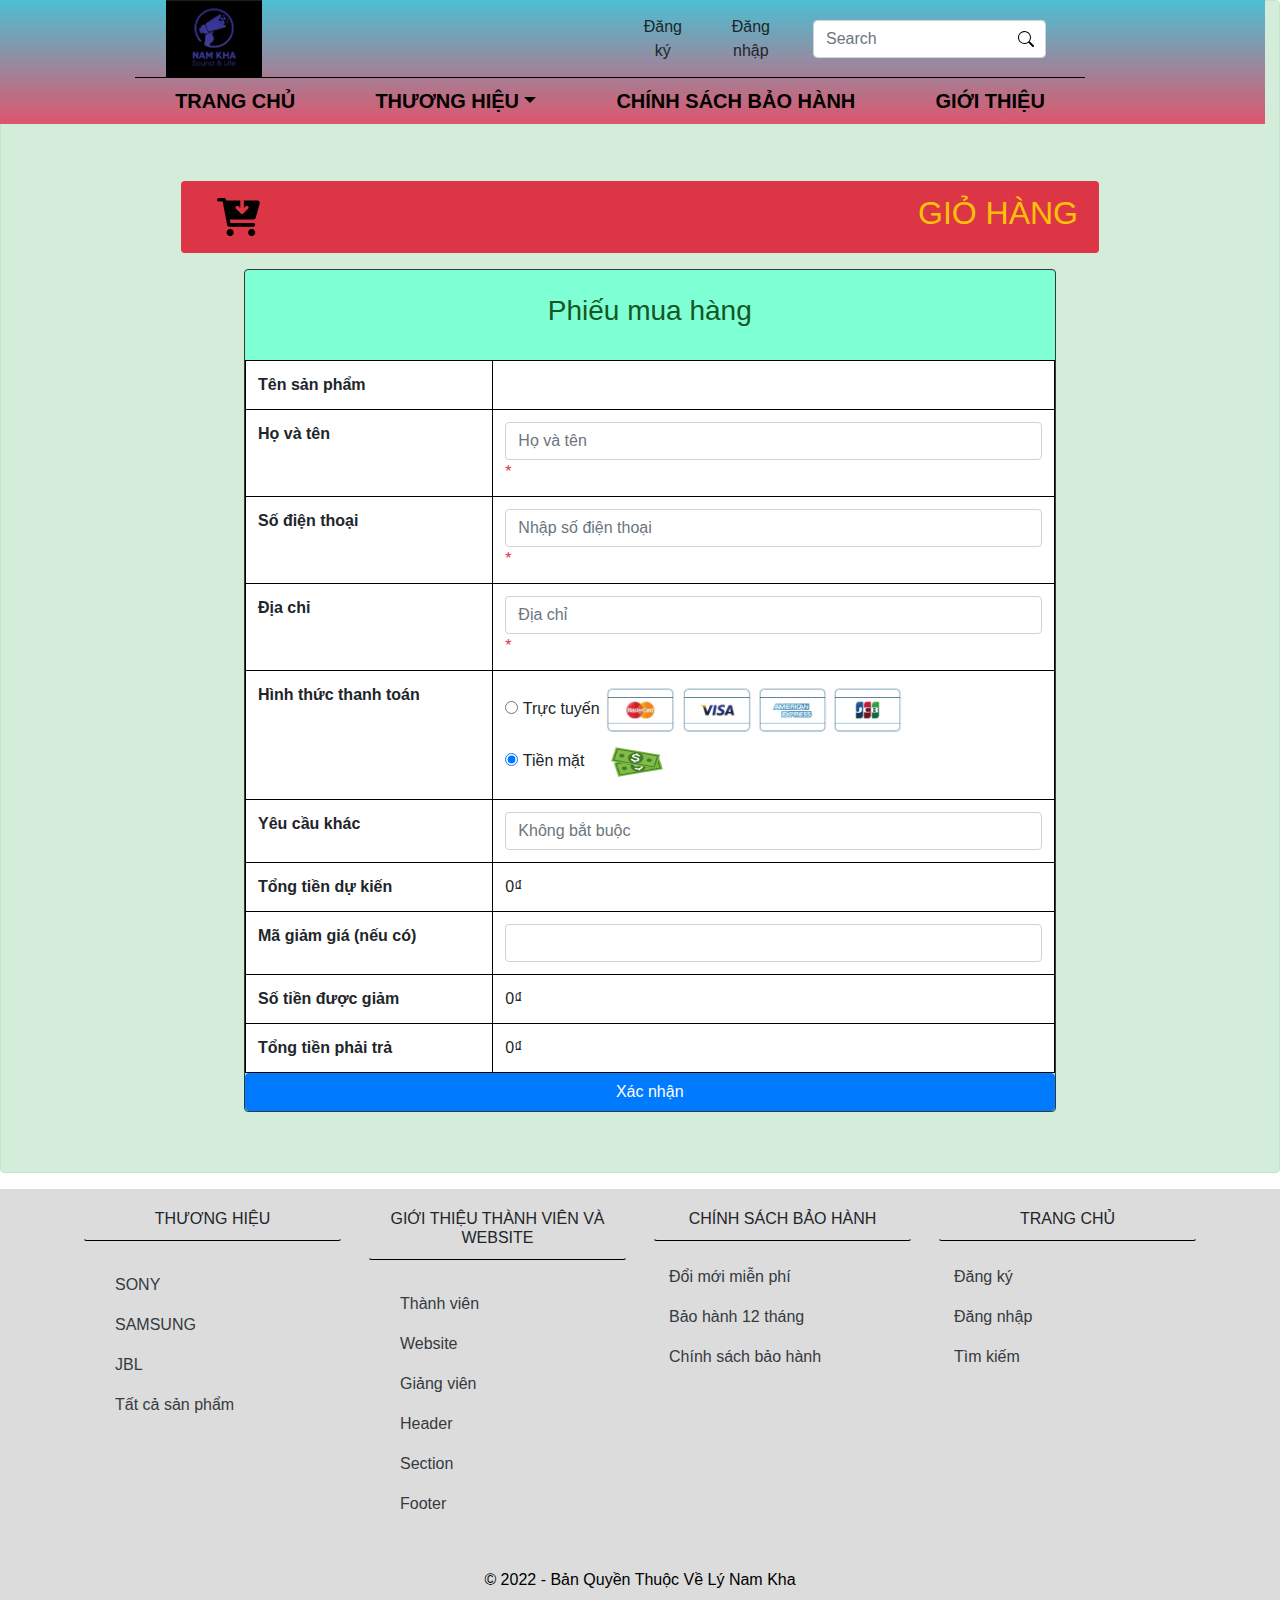
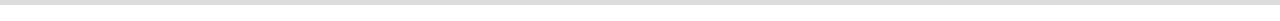
<file: html/GioHang.html>
<!DOCTYPE html>
<html lang="en">

<head>
    <meta charset="UTF-8">
    <meta http-equiv="X-UA-Compatible" content="IE=edge">
    <meta name="viewport" content="width=device-width, initial-scale=1.0">
    <title>Giỏ hàng</title>
    <link rel="stylesheet" href="../Css/edtit.css">
    <link rel="stylesheet" href="../BS4/css/bootstrap.min.css">
    <script src="../jquery/jquery-3.6.0.min.js"></script>
    <script src="../BS4/js/bootstrap.min.js"></script>
    <script src="../BS4/js/bootstrap.bundle.min.js"></script>
    <style>
        .table-bordered th,
        .table-bordered td {
            border: 1px solid black !important;
        }
        
        .table-bordered td:nth-child(1) {
            font-weight: bold;
        }
    </style>
</head>

<body>
    <header class="row w-100 bg" style="padding: 0 150px; position: fixed; z-index: 999999;">

        <div class="row col-sm-12" id="header">
            <div class="justify-content-between w-100" id="header2" style="display: flex;">

                <a href="../index.html" class="col-sm-2 d-flex justify-content-center align-items-center">
                    <img src="../img/A__3_-removebg-preview.png" alt="" class="w-75">
                </a>

                <div class="d-flex justify-content-between col-sm-6">
                    <div class="d-flex align-items-center">
                        <a href="./Register.html" class="btn mr-1 dk">
                            Đăng ký
                        </a>

                        <!-- Làm thêm modal đăng nhập -->
                        <button type="button" class="btn dn" data-toggle="modal" data-target="#modal_LogIn">
                            Đăng nhập
                        </button>
                        <!-- Modal -->
                        <div class="modal fade" id="modal_LogIn" tabindex="-1" role="dialog" aria-hidden="true">
                            <div class="modal-dialog modal-dialog-centered" role="document">
                                <!-- Modal content-->
                                <div class="modal-content">
                                    <div class="modal-header">
                                        <h4 style="text-align:center">Đăng nhập</h4>
                                        <button type="button" class="close" data-dismiss="modal">&times;</button>
                                    </div>
                                    <div class="modal-body">
                                        <div class="input-group mb-3">
                                            <div class="input-group-append">
                                                <button class="btn btn-outline-warning" type="button">Tài khoản</button>
                                            </div>
                                            <input type="text" class="form-control" placeholder="Username" id="TK" aria-label="TaiKhoan">
                                            <span id="erroTK" class="text-danger"></span>
                                        </div>
                                        <div class="input-group mb-3">
                                            <div class="input-group-append">
                                                <button class="btn btn-outline-warning" type="button">Mật khẩu</button>
                                            </div>
                                            <input type="text" class="form-control" placeholder="Password" id="passTK" aria-label="Password" aria-describedby="button-addon2">
                                            <span class="text-danger" id="erroPassTK"></span>
                                        </div>
                                        <div class="modal-footer">
                                            <button type="button" class="btn btn-secondary" data-dismiss="modal">Close</button>
                                            <button type="button" id="btnSuccess" class="btn btn-success">Đăng nhập</button>
                                        </div>
                                    </div>
                                </div>
                            </div>
                        </div>
                    </div>
                    <form class="navbar form-inline nava-search">
                        <input class=" form-control mr-2" type="search" placeholder="Search" aria-label="Search">
                        <button class="icon-search" type="submit"><svg xmlns="http://www.w3.org/2000/svg" width="16"
                                height="16" fill="currentColor" class="bi bi-search " viewBox="0 0 16 16">
                                <path
                                    d="M11.742 10.344a6.5 6.5 0 1 0-1.397 1.398h-.001c.03.04.062.078.098.115l3.85 3.85a1 1 0 0 0 1.415-1.414l-3.85-3.85a1.007 1.007 0 0 0-.115-.1zM12 6.5a5.5 5.5 0 1 1-11 0 5.5 5.5 0 0 1 11 0z" />
                            </svg></button>
                    </form>

                </div>
            </div>
            <ul id="header-menu" class="menu d-flex align-items-center w-100" style="list-style: none; justify-content: space-around;">
                <li class="nav-item">
                    <a class="nav-link " href="../index.html">TRANG CHỦ</a>
                </li>

                <li class="nav-item main-menu">
                    <a class="nav-link dropdown-toggle">THƯƠNG HIỆU</a>
                    <div class="sub-menu">
                        <a class="dropdown-item" href="../index.html" id="nhan-SONY">SONY</a>
                        <a class="dropdown-item" href="../index.html" id="nhan-JBL">JBL</a>
                        <a class="dropdown-item" href="../index.html" id="nhan-samsung">SAMSUNG</a>
                        <div class="dropdown-divider"></div>
                        <a class="dropdown-item" href="../index.html" id="nhan-all">Tất cả thương hiệu</a>
                    </div>
                </li>

                <li class="nav-item">
                    <a class="nav-link" href="./Insurance.html">CHÍNH SÁCH BẢO HÀNH</a>
                </li>

                <li class="nav-item">
                    <a class="nav-link" href="./GioiThieu.html">GIỚI THIỆU</a>
                </li>

            </ul>

            <script>
                var prevScrollpos = window.pageYOffset;
                window.onscroll = function() {
                    var currentScrollPos = window.pageYOffset;
                    if (prevScrollpos > currentScrollPos) {
                        document.getElementById("header2").style.display = 'flex';
                    } else {
                        document.getElementById("header2").style.display = 'none';
                    }
                    prevScrollpos = currentScrollPos;
                }
            </script>

        </div>
    </header>
    <section class="alert alert-success" style="padding: 180px; padding-bottom: 0;">

        <div class="col alert bg-danger btn btn-outline-warning d-flex justify-content-between align-items-center">
            <svg xmlns="http://www.w3.org/2000/svg" viewBox="0 0 576 512" class="col-sm-1">
                    <!--! Font Awesome Free 6.1.1 by @fontawesome - https://fontawesome.com License - https://fontawesome.com/license/free (Icons: CC BY 4.0, Fonts: SIL OFL 1.1, Code: MIT License) Copyright 2022 Fonticons, Inc. -->
                    <path
                        d="M0 24C0 10.75 10.75 0 24 0H96C107.5 0 117.4 8.19 119.6 19.51L121.1 32H312V134.1L288.1 111C279.6 101.7 264.4 101.7 255 111C245.7 120.4 245.7 135.6 255 144.1L319 208.1C328.4 218.3 343.6 218.3 352.1 208.1L416.1 144.1C426.3 135.6 426.3 120.4 416.1 111C407.6 101.7 392.4 101.7 383 111L360 134.1V32H541.8C562.1 32 578.3 52.25 572.6 72.66L518.6 264.7C514.7 278.5 502.1 288 487.8 288H170.7L179.9 336H488C501.3 336 512 346.7 512 360C512 373.3 501.3 384 488 384H159.1C148.5 384 138.6 375.8 136.4 364.5L76.14 48H24C10.75 48 0 37.25 0 24V24zM224 464C224 490.5 202.5 512 176 512C149.5 512 128 490.5 128 464C128 437.5 149.5 416 176 416C202.5 416 224 437.5 224 464zM416 464C416 437.5 437.5 416 464 416C490.5 416 512 437.5 512 464C512 490.5 490.5 512 464 512C437.5 512 416 490.5 416 464z" />
                </svg>
            <h2> GIỎ HÀNG</h2>
        </div>
        <div class="col-md-11 mx-5 mb-md-0" style="padding-bottom: 60px;">
            <div class="card h-100 border border-dark" style="background-color: aquamarine;">
                <h3 class="text-center py-4">Phiếu mua hàng</h3>
                <table class="table table-hover table-bordered" style="background-color: white;">
                    <tr>
                        <td>Tên sản phẩm</td>

                        <td>
                            <div id="TenSP"></div>
                        </td>
                    </tr>
                    <tr>
                        <td>Họ và tên</td>

                        <td>
                            <input id="Name" type="text" class="form-control" placeholder="Họ và tên">
                            <span id="erroName" class="text-danger" maxlength="50">*</span>
                        </td>
                    </tr>
                    <tr>
                        <td>Số điện thoại</td>

                        <td>
                            <input type="text" class="form-control" id="SDT" placeholder="Nhập số điện thoại" maxlength="11">
                            <span class="text-danger" id="erroSDT">*</span>
                        </td>
                    </tr>
                    <tr>
                        <td>Địa chỉ</td>

                        <td>
                            <input type="text" class="form-control" id="Address" placeholder="Địa chỉ">
                            <span class="text-danger" id="erroAddress">*</span>
                        </td>
                    </tr>
                    <tr>
                        <td>Hình thức thanh toán</td>

                        <td>
                            <input type="radio" id="online" name="Payment" value="Credit" data-toggle="collapse" data-target="#collapseCredit">
                            <label for="online">Trực tuyến</label>
                            <img src="../img/thanh-toan-1.jpg" alt="Credit" width="300px;">
                            <div class="collapse" id="collapseCredit">
                                <input type="text" id="NumCredit" placeholder="Nhập số thẻ">
                                <span class="text-danger" id="erroCredit">*</span>
                            </div>
                            <div>
                                <input class="p-5" checked="checked" type="radio" id="offline" name="Payment" value="Money" data-toggle="collapse" data-target="#collapseCredit">
                                <label for="offline">Tiền mặt&nbsp;&nbsp;&nbsp;</label>
                                <img src="../img/Money.jpg" alt="Money" width="70px;" height="50px">
                            </div>
                        </td>
                    </tr>
                    <tr>
                        <td>Yêu cầu khác</td>

                        <td>
                            <input type="text" class="form-control" placeholder="Không bắt buộc">
                        </td>
                    </tr>
                    <tr>
                        <td>Tổng tiền dự kiến</td>

                        <td>
                            <span class="total-cart"></span>₫
                        </td>
                    </tr>
                    <tr>
                        <td>Mã giảm giá (nếu có)</td>
                        <td>
                            <input id="codeGG" type="text" class="form-control">
                            <span class="text-danger" id="erroCodeGG"></span>
                        </td>
                    </tr>
                    <tr>
                        <td>Số tiền được giảm</td>
                        <td><span id="Giam">0</span>₫</td>
                    </tr>
                    <tr>
                        <td>Tổng tiền phải trả</td>
                        <td><span id="all-total-cart"></span>₫</td>
                    </tr>
                </table>
                <a id="btnPay" class="btn btn-primary clear-cart" style="margin-top:-16px">Xác nhận</a>
            </div>
        </div>
        <div>
        </div>

    </section>
    <footer class="container col-sm-12 bg-footer">
        <div class="container">
            <div class="row text-left">
                <div class="col btn">
                    <h6 class="alert" style="border-bottom: 1px solid black;">THƯƠNG HIỆU</h6>
                    <ul class="text-left nav-link" style="list-style: none;">
                        <li class="text-left"><a href="../index.html" class="nav-link text-dark">SONY</a></li>
                        <li class="text-left"><a href="../index.html" class="nav-link text-dark">SAMSUNG</a></li>
                        <li class="text-left"><a href="../index.html" class="nav-link text-dark">JBL</a></li>
                        <li class="text-left"><a href="../index.html" class="nav-link text-dark">Tất cả sản phẩm</a></li>
                    </ul>
                </div>
                <div class="col btn">
                    <h6 class="alert" style="border-bottom: 1px solid black;">GIỚI THIỆU THÀNH VIÊN VÀ WEBSITE</h6>
                    <ul class="text-left nav-link" style="list-style: none;">
                        <li class="text-left"><a href="./GioiThieu.html" class="nav-link text-dark">Thành viên</a>
                        </li>
                        <li class="text-left"><a href="./GioiThieu.html" class="nav-link text-dark">Website</a>
                        </li>
                        <li class="text-left"><a href="./GioiThieu.html" class="nav-link text-dark">Giảng viên</a>
                        </li>
                        <li class="text-left"><a href="./GioiThieu.html" class="nav-link text-dark">Header</a></li>
                        <li class="text-left"><a href="./GioiThieu.html" class="nav-link text-dark">Section</a>
                        </li>
                        <li class="text-left"><a href="./GioiThieu.html" class="nav-link text-dark">Footer</a></li>

                    </ul>
                </div>
                <div class="col btn ">
                    <h6 class="alert" style="border-bottom: 1px solid black;">CHÍNH SÁCH BẢO HÀNH</h6>
                    <ul class="text-left" style="list-style: none;">
                        <li class="text-left"><a href="./Insurance.html" class="nav-link text-dark">Đổi mới miễn
                                phí</a></li>
                        <li class="text-left"><a href="./Insurance.html" class="nav-link text-dark">Bảo hành 12
                                tháng</a></li>
                        <li class="text-left"><a href="./Insurance.html" class="nav-link text-dark">Chính sách bảo
                                hành</a></li>
                    </ul>
                </div>
                <div class="col btn ">
                    <h6 class="alert" style="border-bottom: 1px solid black;">TRANG CHỦ</h6>
                    <ul class="text-left" style="list-style: none;">
                        <li class="text-left"><a href="../index.html" class="nav-link text-dark">Đăng ký</a></li>
                        <li class="text-left"><a href="../index.html" class="nav-link text-dark">Đăng nhập</a></li>
                        <li class="text-left"><a href="../index.html" class="nav-link text-dark">Tìm kiếm</a></li>
                    </ul>
                </div>
            </div>
        </div>
        <p class="alert text-center" style="color: black; font-weight: lighter;">© 2022 - Bản Quyền Thuộc Về Lý Nam Kha</p>

    </footer>
    <script src="../JavaScripts/cart.js"></script>
    <script src="../JavaScripts/Register.js"></script>
</body>

</html>
</file>
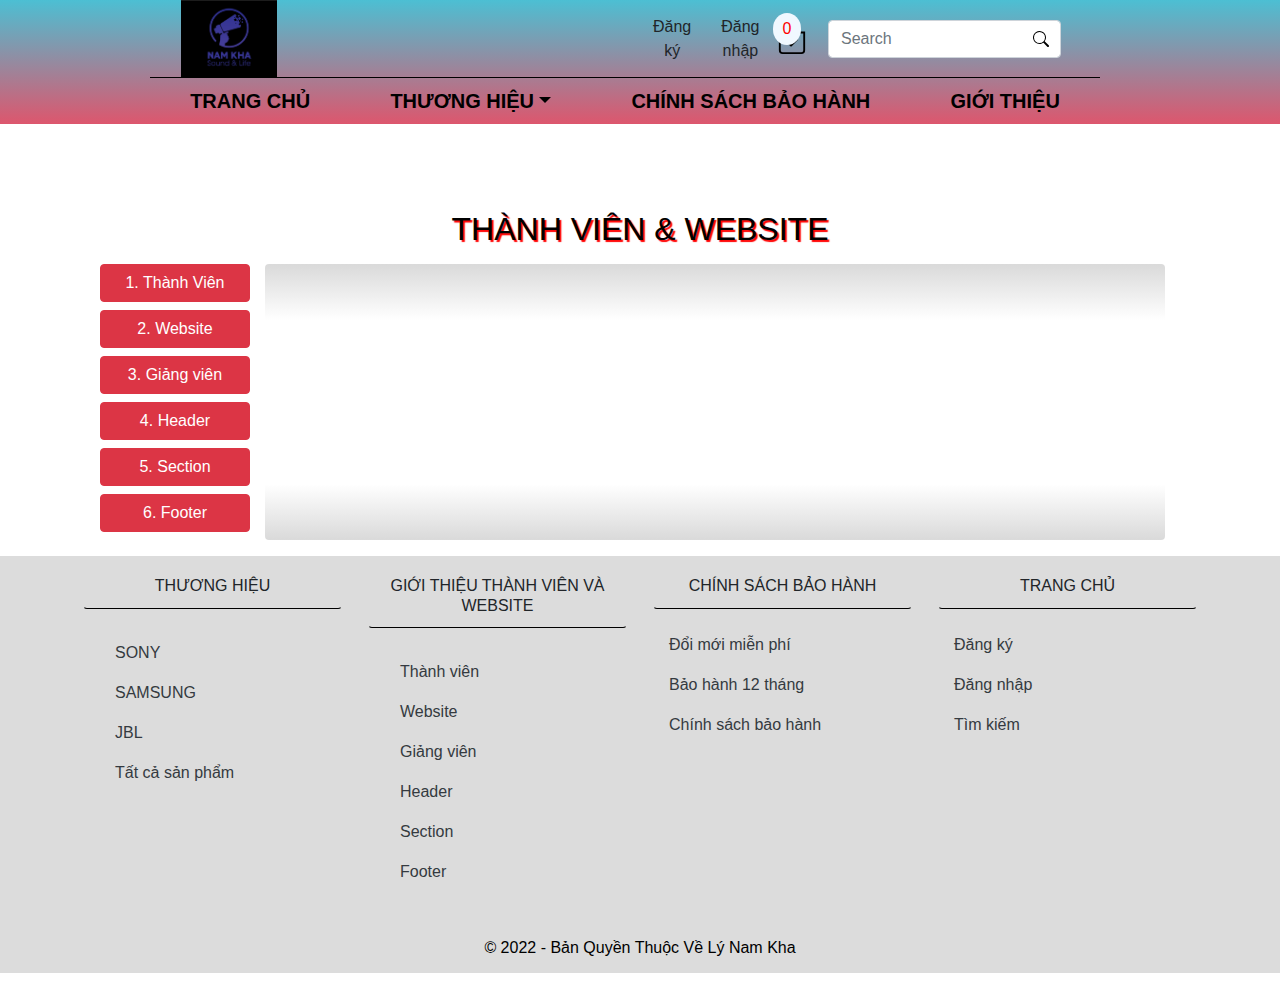
<file: html/GioiThieu.html>
<!DOCTYPE html>
<html lang="en">

<head>
    <meta charset="UTF-8">
    <meta http-equiv="X-UA-Compatible" content="IE=edge">
    <meta name="viewport" content="width=device-width, initial-scale=1.0">
    <title>Giới thiệu</title>
    <link rel="stylesheet" href="../Css/edtit.css">
    <link rel="stylesheet" href="../BS4/css/bootstrap.min.css">
    <script src="../jquery/jquery-3.6.0.min.js"></script>
    <script src="../BS4/js/bootstrap.min.js"></script>
    <script src="../BS4/js/bootstrap.bundle.min.js"></script>
    <script src="../JavaScripts/Register.js"></script>
    <style>

    </style>

    <script>
        //Get the button
        var mybutton = document.getElementById("myBtn");

        // When the user clicks on the button, scroll to the top of the document
        function topFunction() {
            document.body.scrollTop = 0;
            document.documentElement.scrollTop = 0;
        }
    </script>

</head>

<body>
    <header class="row-cols-12 w-100 bg" style="padding: 0 150px; position: fixed; z-index: 999999;">

        <div class="row col-sm-12" id="header">
            <div class="justify-content-between w-100" id="header2" style="display: flex;">
                <div class="col-sm-2">
                    <a href="../index.html" class="  d-flex justify-content-center align-items-center">
                        <img src="../img/A__3_-removebg-preview.png" alt="" class="w-75">
                    </a>
                </div>
                <div class="d-flex justify-content-between col-sm-6">
                    <div class="d-flex align-items-center">
                        <a href="./Register.html" class="btn mr-1 dk">
                            Đăng ký
                        </a>
                        <button type="button" class="btn dn" data-toggle="modal" data-target="#modal_LogIn">
                            Đăng nhập
                        </button>
                        <!-- Modal -->
                        <div class="modal fade" id="modal_LogIn" tabindex="-1" role="dialog" aria-hidden="true">
                            <div class="modal-dialog modal-dialog-centered" role="document">
                                <!-- Modal content-->
                                <div class="modal-content">
                                    <div class="modal-header">
                                        <h4 style="text-align:center">Đăng nhập</h4>
                                        <button type="button" class="close" data-dismiss="modal">&times;</button>
                                    </div>
                                    <div class="modal-body">
                                        <div class="input-group mb-3">
                                            <div class="input-group-append">
                                                <button class="btn btn-outline-warning" type="button">Tài khoản</button>
                                            </div>
                                            <input type="text" class="form-control" placeholder="Username" id="TK" aria-label="Username">
                                            <span id="erroTK" class="text-danger"></span>
                                        </div>
                                        <div class="input-group mb-3">
                                            <div class="input-group-append">
                                                <button class="btn btn-outline-warning" type="button">Mật khẩu</button>
                                            </div>
                                            <input type="text" class="form-control" placeholder="Password" id="passTK" aria-label="Password" aria-describedby="button-addon2">
                                            <span class="text-danger" id="erroPassTK"></span>
                                        </div>
                                        <div class="modal-footer">
                                            <button type="button" class="btn btn-secondary" data-dismiss="modal">Close</button>
                                            <button type="button" id="btnSuccess" class="btn btn-success">Đăng nhập</button>
                                        </div>
                                    </div>
                                </div>
                            </div>
                        </div>
                    </div>

                    <button id="" type="button" class="btn-cart mr-0" data-toggle="modal" data-target="#cart" style="display: inline-block; width: 100px; height: 100%;">
                        <svg xmlns="http://www.w3.org/2000/svg" width="16" height="16"
                            fill="currentColor" class="bi bi-bag-check icon-cart" viewBox="0 0 16 16">
                            <path fill-rule="evenodd"
                                d="M10.854 8.146a.5.5 0 0 1 0 .708l-3 3a.5.5 0 0 1-.708 0l-1.5-1.5a.5.5 0 0 1 .708-.708L7.5 10.793l2.646-2.647a.5.5 0 0 1 .708 0z" />
                            <path
                                d="M8 1a2.5 2.5 0 0 1 2.5 2.5V4h-5v-.5A2.5 2.5 0 0 1 8 1zm3.5 3v-.5a3.5 3.5 0 1 0-7 0V4H1v10a2 2 0 0 0 2 2h10a2 2 0 0 0 2-2V4h-3.5zM2 5h12v9a1 1 0 0 1-1 1H3a1 1 0 0 1-1-1V5z" />
                        </svg>
                        <p class="soluongcart"></p>
                    </button>
                    <form class="navbar form-inline nava-search">
                        <input class=" form-control mr-2" type="search" placeholder="Search" aria-label="Search">
                        <button class="icon-search" type="submit"><svg xmlns="http://www.w3.org/2000/svg" width="16"
                                height="16" fill="currentColor" class="bi bi-search " viewBox="0 0 16 16">
                                <path
                                    d="M11.742 10.344a6.5 6.5 0 1 0-1.397 1.398h-.001c.03.04.062.078.098.115l3.85 3.85a1 1 0 0 0 1.415-1.414l-3.85-3.85a1.007 1.007 0 0 0-.115-.1zM12 6.5a5.5 5.5 0 1 1-11 0 5.5 5.5 0 0 1 11 0z" />
                            </svg></button>
                    </form>

                </div>
            </div>
            <ul id="header-menu" class="menu d-flex align-items-center w-100" style="list-style: none; justify-content: space-around;">
                <li class="nav-item">
                    <a class="nav-link " href="../index.html">TRANG CHỦ</a>
                </li>

                <li class="nav-item main-menu">
                    <a class="nav-link dropdown-toggle">THƯƠNG HIỆU</a>
                    <div class="sub-menu">
                        <a class="dropdown-item" href="../index.html" id="nhan-SONY">SONY</a>
                        <a class="dropdown-item" href="../index.html" id="nhan-JBL">JBL</a>
                        <a class="dropdown-item" href="../index.html" id="nhan-samsung">SAMSUNG</a>
                        <div class="dropdown-divider"></div>
                        <a class="dropdown-item" href="../index.html" id="nhan-all">Tất cả thương hiệu</a>
                    </div>
                </li>

                <li class="nav-item">
                    <a class="nav-link" href="./Insurance.html">CHÍNH SÁCH BẢO HÀNH</a>
                </li>

                <li class="nav-item">
                    <a class="nav-link" href="./GioiThieu.html">GIỚI THIỆU</a>
                </li>

            </ul>

            <script>
                var prevScrollpos = window.pageYOffset;
                window.onscroll = function() {
                    var currentScrollPos = window.pageYOffset;
                    if (prevScrollpos > currentScrollPos) {
                        document.getElementById("header2").style.display = 'flex';
                    } else {
                        document.getElementById("header2").style.display = 'none';
                    }
                    prevScrollpos = currentScrollPos;
                }
            </script>

        </div>
    </header>

    <section class="container" id="section">
        <h2 class="text-setup text-center mb-3">
            THÀNH VIÊN & WEBSITE</h2>
        <div class="col row">
            <div class="col-md-2">
                <p class="" id="myBtn2">
                    <a class="btn btn-danger col-sm-12 mb-2" data-toggle="collapse" href="#aboutMember" role="button" aria-expanded="false" aria-c2ntrols="aboutMember">
                        1. Thành Viên
                    </a>

                    <a class="btn btn-danger col-sm-12 mb-2" data-toggle="collapse" href="#website" role="button" aria-expanded="false" aria-controls="website">
                        2. Website
                    </a>

                    <a class="btn btn-danger col-sm-12 mb-2" data-toggle="collapse" href="#Giaovien" role="button" aria-expanded="false" aria-controls="Giaovien">
                        3. Giảng viên
                    </a>
                    <a class="btn btn-danger col-sm-12 mb-2" data-toggle="collapse" href="#hheader" role="button" aria-expanded="false" aria-c2ntrols="hheader">
                        4. Header
                    </a>
                    <a class="btn btn-danger col-sm-12 mb-2" data-toggle="collapse" href="#ssection" role="button" aria-expanded="false" aria-c2ntrols="ssection">
                        5. Section
                    </a>
                    <a class="btn btn-danger col-sm-12 mb-2" data-toggle="collapse" href="#footer" role="button" aria-expanded="false" aria-c2ntrols="footer">
                        6. Footer
                    </a>
                </p>
            </div>
            <div class="col row-cols-1 alert bg-view">
                <div class="">
                    <div class="collapse align-items-end col-md-12" id="aboutMember">
                        <div class="card card-body">
                            <h6>THÀNH VIÊN</h6>
                            Lý Nam Kha - 20106011 - DHHTTT16C - 420300214501
                        </div>
                    </div>
                    <div class="collapse col-md-12" id="website">
                        <div class="card card-body">
                            <h6>WEBSITE</h6>
                            Website bán loa, phụ kiện âm thanh. Được tạo thành từ quá trình học tập từ các giảng viên và sự hỗ trợ các nguồn Bootstrap 4, Jquery, FontAnwer và một số hình ảnh từ nguồn <a href="https://www.dienmayxanh.com/loa-ldp">https://www.dienmayxanh.com/loa-ldp</a>
                        </div>
                    </div>
                    <div class="collapse col-md-12" id="Giaovien">
                        <div class="card card-body">
                            <h6>GIẢNG VIÊN</h6>
                            Giáo viên hướng dẫn: Đặng Văn Thuận
                        </div>
                    </div>
                    <div class="collapse col-md-12" id="hheader">
                        <div class="card card-body">
                            <h6>HEADER</h6>

                            Gồm có: Logo, form tìm kiếm, form đăng nhập, form đăng ký, kiểm tra và các menu.
                        </div>
                    </div>
                    <div class="collapse col-md-12" id="ssection">
                        <div class="card card-body">
                            <h6>SECTION</h6>
                            Gồm có: <br>+ Show list những kiểu thiết kế loa.
                            <br>+ Slide Show các hình ảnh liên quan khi đến trang
                            <br> Chi tiết sản phẩm bằng cách ấn vào một hình loa có trong danh sách.
                            <br>+ Đặt biêt: Có nhận phản hồi từ người mua.
                        </div>
                    </div>
                    <div class="collapse col-md-12" id="footer">
                        <div class="card card-body">
                            <h6>FOOTER</h6>
                            Gồm có SiteMap và bản quyền website.
                        </div>
                    </div>
                </div>
            </div>

        </div>

    </section>


    <footer class="container col-sm-12 bg-footer">
        <div class="container">
            <div class="row text-left">
                <div class="col btn">
                    <h6 class="alert" style="border-bottom: 1px solid black;">THƯƠNG HIỆU</h6>
                    <ul class="text-left nav-link" style="list-style: none;">
                        <li class="text-left"><a href="../index.html" class="nav-link text-dark">SONY</a></li>
                        <li class="text-left"><a href="../index.html" class="nav-link text-dark">SAMSUNG</a></li>
                        <li class="text-left"><a href="../index.html" class="nav-link text-dark">JBL</a></li>
                        <li class="text-left"><a href="../index.html" class="nav-link text-dark">Tất cả sản phẩm</a></li>
                    </ul>
                </div>
                <div class="col btn">
                    <h6 class="alert" style="border-bottom: 1px solid black;">GIỚI THIỆU THÀNH VIÊN VÀ WEBSITE</h6>
                    <ul class="text-left nav-link" style="list-style: none;">
                        <li class="text-left"><a href="./GioiThieu.html" class="nav-link text-dark">Thành viên</a></li>
                        <li class="text-left"><a href="./GioiThieu.html" class="nav-link text-dark">Website</a></li>
                        <li class="text-left"><a href="./GioiThieu.html" class="nav-link text-dark">Giảng viên</a></li>
                        <li class="text-left"><a href="./GioiThieu.html" class="nav-link text-dark">Header</a></li>
                        <li class="text-left"><a href="./GioiThieu.html" class="nav-link text-dark">Section</a></li>
                        <li class="text-left"><a href="./GioiThieu.html" class="nav-link text-dark">Footer</a></li>

                    </ul>
                </div>
                <div class="col btn ">
                    <h6 class="alert" style="border-bottom: 1px solid black;">CHÍNH SÁCH BẢO HÀNH</h6>
                    <ul class="text-left" style="list-style: none;">
                        <li class="text-left"><a href="./Insurance.html" class="nav-link text-dark">Đổi mới miễn phí</a></li>
                        <li class="text-left"><a href="./Insurance.html" class="nav-link text-dark">Bảo hành 12 tháng</a></li>
                        <li class="text-left"><a href="./Insurance.html" class="nav-link text-dark">Chính sách bảo hành</a></li>
                    </ul>
                </div>
                <div class="col btn ">
                    <h6 class="alert" style="border-bottom: 1px solid black;">TRANG CHỦ</h6>
                    <ul class="text-left" style="list-style: none;">
                        <li class="text-left"><a href="../index.html" class="nav-link text-dark">Đăng ký</a></li>
                        <li class="text-left"><a href="../index.html" class="nav-link text-dark">Đăng nhập</a></li>
                        <li class="text-left"><a href="../index.html" class="nav-link text-dark">Tìm kiếm</a></li>
                    </ul>
                </div>
            </div>
        </div>
        <p class="alert text-center" style="color: black; font-weight: lighter;">© 2022 - Bản Quyền Thuộc Về Lý Nam Kha</p>

    </footer>
    <!--Cart modal-->
    <div class="modal fade" id="cart" style="z-index: 999999" tabindex="-1" role="dialog" aria-labelledby="exampleModalLabel" aria-hidden="true">
        <div class="modal-dialog modal-lg" role="document">
            <div class="modal-content">
                <div class="modal-header">
                    <h5 class="modal-title" id="exampleModalLabel">Giỏ hàng</h5>
                    <button type="button" class="close" data-dismiss="modal" aria-label="Close">
            <span aria-hidden="true">&times;</span>
          </button>
                </div>
                <div class="modal-body">
                    <table class="show-cart table">

                    </table>
                    <div>Tổng tiền: <span class="total-cart"></span></div>
                </div>
                <div class="modal-footer">
                    <button type="button" class="btn btn-secondary" data-dismiss="modal">Đóng</button>
                    <a href="GioHang.html"><button type="button" class="btn btn-primary">Đặt ngay</button></a>
                </div>
            </div>
        </div>
    </div>
    <script src="../JavaScripts/cart.js"></script>
</body>

</html>
</file>
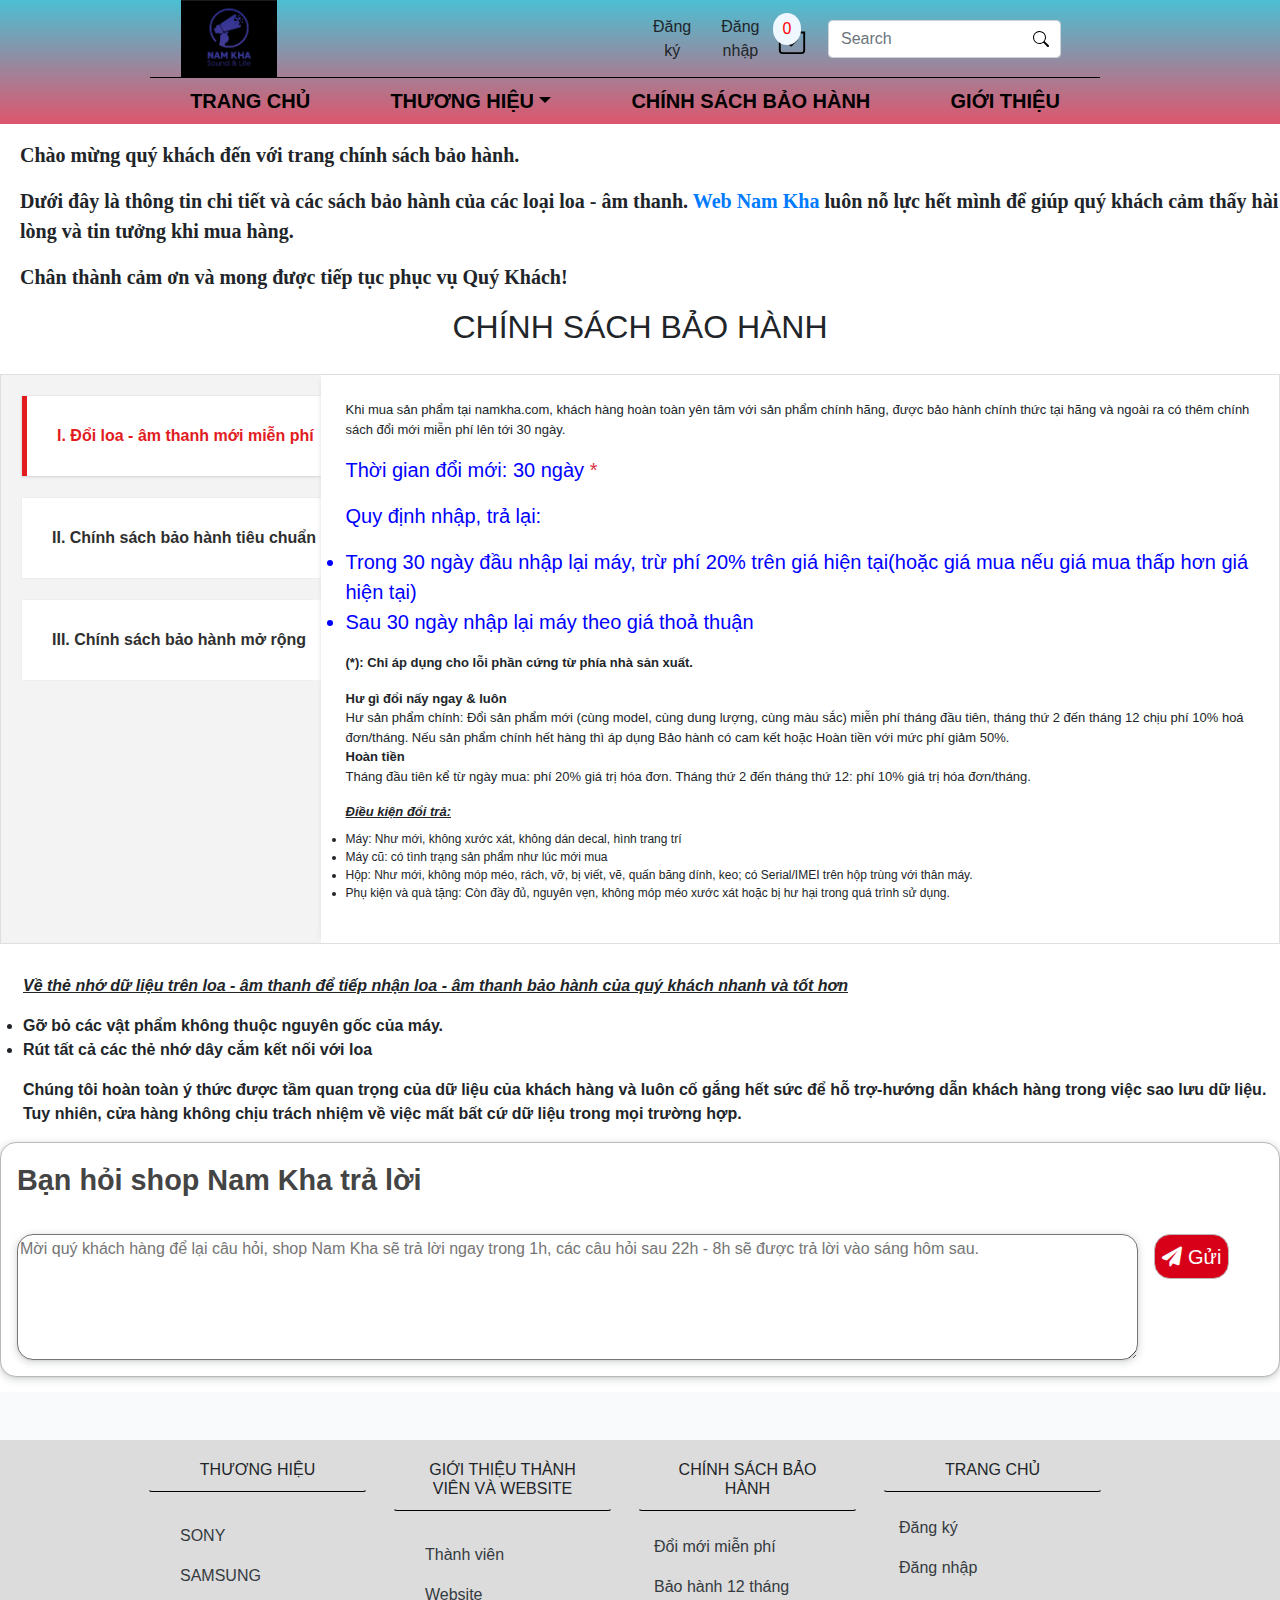
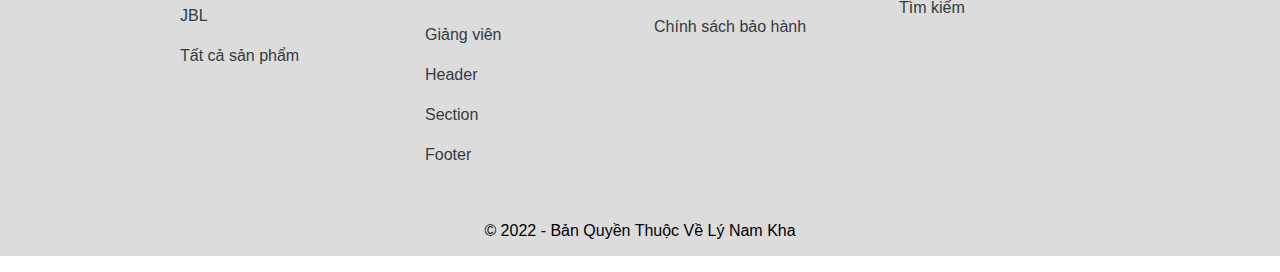
<file: html/Insurance.html>
<!DOCTYPE html>
<html lang="en">

<head>
    <meta charset="UTF-8">
    <meta http-equiv="X-UA-Compatible" content="IE=edge">
    <meta name="viewport" content="width=device-width, initial-scale=1.0">
    <title>Chính sách bảo hành</title>
    <link rel="stylesheet" href="../Css/edtit.css">
    <link rel="stylesheet" href="../Css/Insurance.css">
    <link rel="stylesheet" href="../BS4/css/bootstrap.min.css">
    <script src="../jquery/jquery-3.6.0.min.js"></script>
    <script src="../BS4/js/bootstrap.bundle.min.js"></script>
    <script src="../BS4/js/bootstrap.min.js"></script>
    <link rel="stylesheet" href="../file_tam/fontawesome-free-6.1.1-web/fontawesome-free-6.1.1-web/css/all.css">
</head>

<section>
    <header class="row-cols-12 w-100 bg" style="padding: 0 150px; position: fixed; z-index: 999999;">

        <div class="row col-sm-12" id="header">
            <div class="justify-content-between w-100" id="header2" style="display: flex;">
                <div class="col-sm-2">
                    <a href="../index.html" class="  d-flex justify-content-center align-items-center">
                        <img src="../img/A__3_-removebg-preview.png" alt="" class="w-75">
                    </a>
                </div>
                <div class="d-flex justify-content-between col-sm-6">
                    <div class="d-flex align-items-center">
                        <a href="./Register.html" class="btn mr-1 dk">
                            Đăng ký
                        </a>
                        <button type="button" class="btn dn" data-toggle="modal" data-target="#modal_LogIn">
                            Đăng nhập
                        </button>
                        <!-- Modal -->
                        <div class="modal fade" id="modal_LogIn" tabindex="-1" role="dialog" aria-hidden="true">
                            <div class="modal-dialog modal-dialog-centered" role="document">
                                <!-- Modal content-->
                                <div class="modal-content">
                                    <div class="modal-header">
                                        <h4 style="text-align:center">Đăng nhập</h4>
                                        <button type="button" class="close" data-dismiss="modal">&times;</button>
                                    </div>
                                    <div class="modal-body">
                                        <div class="input-group mb-3">
                                            <div class="input-group-append">
                                                <button class="btn btn-outline-warning" type="button">Tài khoản</button>
                                            </div>
                                            <input type="text" class="form-control" placeholder="Username" id="TK" aria-label="TaiKhoan">
                                            <span id="erroTK" class="text-danger"></span>
                                        </div>
                                        <div class="input-group mb-3">
                                            <div class="input-group-append">
                                                <button class="btn btn-outline-warning" type="button">Mật khẩu</button>
                                            </div>
                                            <input type="text" class="form-control" placeholder="Password" id="passTK" aria-label="Password" aria-describedby="button-addon2">
                                            <span class="text-danger" id="erroPassTK"></span>
                                        </div>
                                        <div class="modal-footer">
                                            <button type="button" class="btn btn-secondary" data-dismiss="modal">Close</button>
                                            <button type="button" id="btnSuccess" class="btn btn-success">Đăng
                                                nhập</button>
                                        </div>
                                    </div>
                                </div>
                            </div>
                        </div>
                    </div>

                    <button id="" type="button" class="btn-cart mr-0" data-toggle="modal" data-target="#cart" style="display: inline-block; width: 100px; height: 100%;">
                        <svg xmlns="http://www.w3.org/2000/svg" width="16" height="16"
                            fill="currentColor" class="bi bi-bag-check icon-cart" viewBox="0 0 16 16">
                            <path fill-rule="evenodd"
                                d="M10.854 8.146a.5.5 0 0 1 0 .708l-3 3a.5.5 0 0 1-.708 0l-1.5-1.5a.5.5 0 0 1 .708-.708L7.5 10.793l2.646-2.647a.5.5 0 0 1 .708 0z" />
                            <path
                                d="M8 1a2.5 2.5 0 0 1 2.5 2.5V4h-5v-.5A2.5 2.5 0 0 1 8 1zm3.5 3v-.5a3.5 3.5 0 1 0-7 0V4H1v10a2 2 0 0 0 2 2h10a2 2 0 0 0 2-2V4h-3.5zM2 5h12v9a1 1 0 0 1-1 1H3a1 1 0 0 1-1-1V5z" />
                        </svg>
                        <p class="soluongcart"></p>
                    </button>
                    <form class="navbar form-inline nava-search">
                        <input class=" form-control mr-2" type="search" placeholder="Search" aria-label="Search">
                        <button class="icon-search" type="submit"><svg xmlns="http://www.w3.org/2000/svg" width="16"
                                height="16" fill="currentColor" class="bi bi-search " viewBox="0 0 16 16">
                                <path
                                    d="M11.742 10.344a6.5 6.5 0 1 0-1.397 1.398h-.001c.03.04.062.078.098.115l3.85 3.85a1 1 0 0 0 1.415-1.414l-3.85-3.85a1.007 1.007 0 0 0-.115-.1zM12 6.5a5.5 5.5 0 1 1-11 0 5.5 5.5 0 0 1 11 0z" />
                            </svg></button>
                    </form>

                </div>
            </div>
            <ul id="header-menu" class="menu d-flex align-items-center w-100" style="list-style: none; justify-content: space-around;">
                <li class="nav-item">
                    <a class="nav-link " href="../index.html">TRANG CHỦ</a>
                </li>

                <li class="nav-item main-menu">
                    <a class="nav-link dropdown-toggle">THƯƠNG HIỆU</a>
                    <div class="sub-menu">
                        <a class="dropdown-item" href="../index.html" id="nhan-SONY">SONY</a>
                        <a class="dropdown-item" href="../index.html" id="nhan-JBL">JBL</a>
                        <a class="dropdown-item" href="../index.html" id="nhan-samsung">SAMSUNG</a>
                        <div class="dropdown-divider"></div>
                        <a class="dropdown-item" href="../index.html" id="nhan-all">Tất cả sản phẩm</a>
                    </div>
                </li>

                <li class="nav-item">
                    <a class="nav-link" href="./Insurance.html">CHÍNH SÁCH BẢO HÀNH</a>
                </li>

                <li class="nav-item">
                    <a class="nav-link" href="./GioiThieu.html">GIỚI THIỆU</a>
                </li>

            </ul>

            <script>
                var prevScrollpos = window.pageYOffset;
                window.onscroll = function() {
                    var currentScrollPos = window.pageYOffset;
                    if (prevScrollpos > currentScrollPos) {
                        document.getElementById("header2").style.display = 'flex';
                    } else {
                        document.getElementById("header2").style.display = 'none';
                    }
                    prevScrollpos = currentScrollPos;
                }
            </script>

        </div>
    </header>
    <section style="padding-top: 140px;">
        <div class="Thankyou">
            <p>Chào mừng quý khách đến với trang chính sách bảo hành.</p>
            <p>Dưới đây là thông tin chi tiết và các sách bảo hành của các loại loa - âm thanh.
                <a href="../Html/PhoneWeb.html">Web Nam Kha</a> luôn nỗ lực hết mình để giúp quý khách cảm thấy hài lòng và tin tưởng khi mua hàng.
            </p>
            <p>Chân thành cảm ơn và mong được tiếp tục phục vụ Quý Khách!</p>
        </div>
        <!-- Các chính sách bảo hành và nội dung của nó-->
        <div class="col-sm-12 TD_csbh">
            <h2>Chính sách bảo hành</h2>
        </div>
        <div class="menu_csbh">
            <div class="col_left">
                <div class="menu_item">
                    <div class="btn_c1">
                        <button onclick="showContent(this ,'doimoi')">I. Đổi loa - âm thanh mới miễn phí</button>
                    </div>
                </div>
                <div class="menu_item">
                    <div class="btn_c1">
                        <button onclick="showContent(this ,'bhtc_DT')">II. Chính
                            sách bảo hành tiêu chuẩn</button>
                    </div>
                    <div class="btn_c2" style="display:none;">
                        <div><button class="item_c2" onclick="showContent(this ,'bhtc_DT')">1. loa - âm thanh</button></div>
                        <div><button class="item_c2" onclick="showContent(this ,'bhtc_PK')">2. Phụ kiện</button></div>
                    </div>
                </div>
                <div class="menu_item">
                    <div class="btn_c1">
                        <button onclick="showContent(this ,'MR1d1')">III. Chính
                            sách bảo hành mở rộng</button>
                    </div>
                </div>
            </div>
            <div class="col_right">
                <!--Nội dung chính sách bảo hành đổi mới-->
                <div id="doimoi" class="text_item">
                    <p>
                        Khi mua sản phẩm tại namkha.com, khách hàng hoàn toàn yên tâm với sản phẩm chính hãng, được bảo hành chính thức tại hãng và ngoài ra có thêm chính sách đổi mới miễn phí lên tới 30 ngày.
                    </p>
                    <div class="ND_csbh">
                        <p>
                            Thời gian đổi mới: 30 ngày <a class="text-danger" href="#DK">*</a>
                        </p>
                        <p>
                            Quy định nhập, trả lại:
                            <ul>
                                <li>Trong 30 ngày đầu nhập lại máy, trừ phí 20% trên giá hiện tại(hoặc giá mua nếu giá mua thấp hơn giá hiện tại)</li>
                                <li>Sau 30 ngày nhập lại máy theo giá thoả thuận</li>
                            </ul>
                        </p>
                    </div>
                    <p>
                        <a name="DK"></a>
                        <b>(*): Chỉ áp dụng cho lỗi phần cứng từ phía nhà sản xuất.</b><br>
                        <p><b>Hư gì đổi nấy ngay & luôn</b>
                            <br> Hư sản phẩm chính: Đổi sản phẩm mới (cùng model, cùng dung lượng, cùng màu sắc) miễn phí tháng đầu tiên, tháng thứ 2 đến tháng 12 chịu phí 10% hoá đơn/tháng. Nếu sản phẩm chính hết hàng thì áp dụng Bảo hành có cam kết
                            hoặc Hoàn tiền với mức phí giảm 50%.<br>
                            <b>Hoàn tiền</b>
                            <br> Tháng đầu tiên kể từ ngày mua: phí 20% giá trị hóa đơn. Tháng thứ 2 đến tháng thứ 12: phí 10% giá trị hóa đơn/tháng.
                        </p>
                    </p>
                    <p class="mb-2">
                        <strong class="udl_strong">
                            Điều kiện đổi trả:
                        </strong>
                        <ul>
                            <li>Máy: Như mới, không xước xát, không dán decal, hình trang trí</li>
                            <li>Máy cũ: có tình trạng sản phẩm như lúc mới mua</li>
                            <li>Hộp: Như mới, không móp méo, rách, vỡ, bị viết, vẽ, quấn băng dính, keo; có Serial/IMEI trên hộp trùng với thân máy.</li>
                            <li>Phụ kiện và quà tặng: Còn đầy đủ, nguyên vẹn, không móp méo xước xát hoặc bị hư hại trong quá trình sử dụng.</li>
                        </ul>
                    </p>
                </div>
                <!--Nội dung phần loa-->
                <div id="bhtc_DT" class="text_item" style="display:none;">
                    <p>Các sản phẩm chính hãng, Quý khách có thể tới các TTBH chính hãng để được tiếp nhận gửi máy bảo hành chính hãng.</p>
                    <p>Yêu cầu tiếp nhận bảo hành tùy theo quy định của từng hãng, chi tiết có trong bảng sau:</p>
                    <table class="table table-bordered">
                        <thead>
                            <tr class="success">
                                <th><strong>Sản phẩm</strong></th>
                                <th><strong>Thời gian bảo hành</strong></th>
                                <th><strong>Quyền lợi bảo hành</strong></th>
                                <th><strong>Địa chỉ bảo hành</strong></th>
                            </tr>
                        </thead>
                        <tbody>
                            <tr>
                                <td>Máy mới</td>
                                <td>12 tháng(hoặc dài hơn theo quy định của hãng)</td>
                                <td>Theo chính sách về quyền lợi bảo hành của từng hãng</td>
                                <td>Trung tâm bảo hành chính hãng của từng hãng</td>
                            </tr>
                            <tr>
                                <td>Máy đã kích hoạt</td>
                                <td>12 tháng = Thời gian bảo hành còn lại tại hãng + Bảo hành tại web Nam Kha</td>
                                <td>
                                    <ul>
                                        <li>
                                            Theo quyền lợi bảo hành của hãng trong thời gian được hãng bảo hành
                                        </li>
                                        <li>
                                            Sửa chữa, thay thế linh kiện trong thời gian bảo hành còn lại tại shop.
                                        </li>
                                    </ul>
                                </td>
                                <td>
                                    <ul>
                                        <li>Trung tâm bảo hành chính hãng của từng hãng</li>
                                        <li>Shop Nam Kha</li>
                                    </ul>
                                </td>
                            </tr>
                            <tr>
                                <td>Máy cũ</td>
                                <td>6 tháng (hoặc ngắn hơn tùy từng snar phẩm)</td>
                                <td>Sửa chữa, thay thế linh kiện</td>
                                <td>Shop Nam Kha</td>
                            </tr>
                        </tbody>
                    </table>
                    <ul>
                        <li style="padding:0px 0px 12px 0px">Trong thời gian đợi bảo hành - sửa chữa, khách hàng sẽ được hỗ trợ miễn phí một loa - âm thanh khác để sử dụng.</li>
                        <li style="padding:0px 0px 12px 0px">Khách hàng trả lại máy đã mượn sau khi nhận lại máy của mình.
                        </li>
                    </ul>

                </div>
                <!--Nội dung phần phụ kiện-->
                <div id="bhtc_PK" class="text_item">
                    <table class="table table-bordered">
                        <thead>
                            <tr class="success">
                                <th style="text-align: center;"><strong>Sản phẩm</strong></th>
                                <th style="text-align: center;"><strong>Tình trạng</strong></th>
                                <th style="text-align: center;"><strong>Thời gian</strong></th>
                                <th style="text-align: center;"><strong>Quyền lợi bảo hành(lỗi từ phía nhà sản
                                        xuất)</strong></th>
                                <th style="text-align: center;"><strong>Địa điểm</strong></th>
                            </tr>
                        </thead>
                        <tbody>
                            <tr>
                                <td rowspan="3" style="text-align: left; vertical-align: middle;">Phụ kiện</td>
                                <td style="text-align: left;">Trên 1 triệu </td>
                                <td style="text-align: center;"><span>12 tháng</span></td>
                                <td style="vertical-align: middle;">Sửa chữa, thay thế linh kiện </td>
                                <td style="text-align: center; vertical-align: middle;">TTBH hãng</td>
                            </tr>
                            <tr>
                                <td style="text-align: left;">Dưới 1 triệu</td>
                                <td style="text-align: center;">12 tháng</td>
                                <td rowspan="2" style="vertical-align: middle;">1 đổi 1 tất cả các lỗi</td>
                                <td rowspan="6" style="text-align: center; vertical-align: middle;">CellphoneS</td>
                            </tr>
                            <tr>
                                <td style="text-align: left;">Cũ</td>
                                <td style="text-align: center;">30 ngày</td>
                            </tr>
                            <tr>
                                <td colspan="2" style="text-align: left;">Dán chống va đập</td>
                                <td style="text-align: center;">30 ngày</td>
                                <td rowspan="2">- 1 đổi 1 tất cả các lỗi<br>- Dán mới lần 2 được giảm 30%.<br>- Dán PPF chỉ được thực hiện ở cửa hàng.<br>(Không áp dụng bảo hành cho đơn hàng giao tại nhà)
                                </td>
                            </tr>
                            <tr>
                                <td colspan="2" style="text-align: left;">Dán cường lực</td>
                                <td style="text-align: center;">30 ngày</td>
                            </tr>
                            <tr>
                                <td colspan="2" style="text-align: left;">Quà tặng (của hãng)</td>
                                <td style="text-align: center;">30 ngày</td>
                                <td rowspan="2" style="vertical-align: middle;">1 đổi 1 tất cả các lỗi</td>
                            </tr>
                            <tr>
                                <td colspan="2" style="text-align: left;">Phụ kiện đi kèm theo Phụ kiện</td>
                                <td style="text-align: center;">3 tháng</td>
                            </tr>
                            <tr>
                                <td colspan="2" style="text-align: left;">Âm thanh</td>
                                <td style="text-align: center;">12 tháng</td>
                                <td>Sửa chữa, thay thế linh kiện</td>
                                <td>TTBH hãng</td>
                            </tr>
                            <tr>
                                <td colspan="2" style="text-align: left;">Bao da, ốp lưng</td>
                                <td colspan="3" style="text-align: center;">Không bảo hành</td>
                            </tr>
                            <tr>
                                <td colspan="5" style="text-align: left;"><strong>Đặc biệt:</strong><br>-&ensp;Phụ kiện Anker - Pisen: 18 tháng<br>-&ensp;Phụ kiện Aukey - Energizer - Totolink - Tp-Link: 24 tháng<br>-&ensp;Thẻ nhớ - USB: 24 tháng</td>
                            </tr>
                        </tbody>
                    </table>
                    <!--Điều kiện bảo hành-->
                    <div>
                        <p>
                            <strong><em>
                                    <span style="text-decoration: underline;">
                                        <strong><em>
                                                <span>Điều kiện bảo hành:</span>
                                            </em></strong>
                            </span>
                            </em>
                            </strong>
                        </p>
                        <p><strong><em>Đủ điều kiện:</em></strong></p>
                        <ul>
                            <li>Hư hỏng được xác định do lỗi kỹ thuật hoặc do lỗi của nhà sản xuất.
                            </li>
                            <li>Sản phẩm đang trong thời hạn bảo hành, có tem bảo hành của nhà phân phối/ hãng sản xuất.</li>
                            <li>Đối với sản phẩm bảo hành cần số Serial trên hộp: sản phẩm phải còn đầy đủ hộp.</li>
                            <li>Sản phẩm không trầy xước, cấn móp, bể, vỡ, biến dạng so với ban đầu.</li>
                            <li>Dùng đúng nguồn điện, không cháy nổ, phồng tụ; không bị ô xy hoá do đặt trong môi trường ẩm ướt…</li>
                            <li>Chưa can thiệp vào phần cứng (tự ý tháo dỡ, sửa chữa…).</li>
                        </ul>
                        <p><strong><em>Không đủ điều kiện: </em></strong></p>
                        <ul>
                            <li>Hết thời hạn bảo hành.</li>
                            <li>Không có tem bảo hành của Công ty/ nhà phân phối/ hãng sản xuất; hoặc có nhưng tem bảo hành đó không hợp lệ (bị rách, bị tẩy xoá, sửa chữa, mờ không đọc được, bong/ tróc…). </li>
                            <li>Bị tác động vật lý làm trầy xước, cong vênh, rạn nứt, bể vỡ trong quá trình sử dụng.
                            </li>
                            <li> Bị hư hỏng do tự ý thảo mở, sửa chữa, thay đổi cấu trúc sản phẩm bên trong. </li>
                            <li>Bị hư hỏng, chập, cháy do sử dụng sai mục đích, tự ý tháo, lắp đặt không tuân theo các hướng dẫn sử dụng đính kèm theo sản phẩm.</li>
                            <li> Bị hư hỏng do côn trùng xâm nhập (chuột, gián, kiến, mối…). </li>
                            <li>Bị hư hỏng do thiên tai, hỏa hoạn, lụt lội, sét đánh, rỉ sét, hao mòn do môi trường gây ra.
                            </li>
                            <li>Sản phẩm sử dụng với mục đích sản xuất, khai thác tiền điện tử.</li>
                        </ul>
                    </div>
                </div>
                <!--Phần mở rộng 1 đổi 1-->
                <div id="MR1d1" class="text_item">
                    <p><span style="font-size: small;"><strong>1.&nbsp;</strong><strong>Sản phẩm áp dụng:</strong> Điện
                            thoại mới/ cũ.</span><br><span style="font-size: small;"><strong>2.&nbsp;</strong><strong>Thời gian
                                bảo hành:</strong> 06 tháng/12 tháng</span><br><span style="font-size: small;"><strong>3.&nbsp;</strong><strong>Điều kiện bảo
                                hành:</strong></span></p>
                    <h6>a) Sản phẩm bị lỗi do nhà sản xuất.</h6>
                    <p><span style="font-size: small;">- Việc kiểm tra và xác định lỗi do nhà sản xuất được thực hiện
                            bởi
                            Trung Tâm Bảo Hành loa - âm thanh của nhà sản xuất.</span></p>
                    <p><span style="font-size: small;"><strong>1.&nbsp;</strong><strong>Quyền lợi bảo
                                hành:</strong></span></p>
                    <p><span style="font-size: small;"><strong>1.1&nbsp;Đổi sản phẩm sau khi sản phẩm được kiểm tra và
                                xác định đúng bị lỗi phần cứng phát sinh từ phía nhà sản xuất:</strong></span></p>
                    <table class="table table-bordered">
                        <tbody>
                            <tr class="success">
                                <td style="text-align: center;">
                                    <p><span style="font-size: small;"><strong>Phạm vi bảo hành</strong></span></p>
                                </td>
                                <td style="text-align: center;">
                                    <p><span style="font-size: small;"><strong>Bảo hành tiêu chuẩn</strong></span></p>
                                </td>
                                <td style="text-align: center;">
                                    <p><span style="font-size: small;"><strong>BH 1 đổi 1 - VIP</strong></span></p>
                                </td>
                            </tr>
                            <tr>
                                <td>
                                    <p><span style="font-size: small;">Mainboard (lỗi nguồn), ổ cứng</span></p>
                                </td>
                                <td>
                                    <p><span style="font-size: small;">-&nbsp;&nbsp;&nbsp; Bảo hành sửa chữa</span></p>
                                    <p><span style="font-size: small;">-&nbsp;&nbsp;&nbsp; Riêng JBL mới: 1 đổi 1
                                            theo quy định</span></p>
                                    <p><span style="font-size: small;">-&nbsp;&nbsp;&nbsp; Sản phẩm đổi là sản phẩm tồn
                                            kho/chưa, đã kích hoạt/ cũ</span></p>
                                </td>
                                <td>
                                    <p><span style="font-size: small;">1 đổi 1</span></p>
                                </td>
                            </tr>
                            <tr>
                                <td>
                                    <p><span style="font-size: small;">Màn hình cảm ứng (&gt;= 3 điểm chết hoặc kích
                                            thước điểm chết &gt;= 1mm)</span></p>
                                </td>
                                <td rowspan="2">
                                    <p><span style="font-size: small;">Bảo hành sửa chữa</span></p>
                                </td>
                                <td rowspan="2">
                                    <p><span style="font-size: small;">1 đổi 1</span></p>
                                </td>
                            </tr>
                            <tr>
                                <td>
                                    <p><span style="font-size: small;">Các lỗi linh kiện: camera (trước/sau), loa
                                            (trong/ngoài), chip wifi, mic thoại, đèn flash …</span></p>
                                </td>
                            </tr>
                            <tr>
                                <td>
                                    <p><span style="font-size: small;">Lỗi chân sim, chân khe cắm thẻ nhớ, chân
                                            sạc</span></p>
                                </td>
                                <td>
                                    <p><span style="font-size: small;">Không bảo hành</span></p>
                                </td>
                                <td>
                                    <p><span style="font-size: small;">Bảo hành sửa chữa</span></p>
                                </td>
                            </tr>
                            <tr>
                                <td>
                                    <p><span style="font-size: small;">Chuôi cắm và nút bấm vặn bên ngoài hư hỏng, không
                                            hoạt động (âm lượng, phím nguồn…)</span></p>
                                </td>
                                <td>
                                    <p><span style="font-size: small;">Bảo hành sửa chữa 3 Tháng</span></p>
                                    <p><span style="font-size: small;">(Pin JBL cũ: 6 tháng)</span></p>
                                </td>
                                <td>
                                    <p><span style="font-size: small;">1 đổi 1 trong 6 Tháng</span></p>
                                </td>
                            </tr>
                        </tbody>
                    </table>
                    <p><strong>1.2&nbsp;</strong>Sản phẩm đổi bảo hành (A) là sản phẩm giống với với sản phẩm Khách hàng mua ban đầu tại shop Nam Kha.</p>
                    <p>Ví dụ: Khách hàng mua sản phẩm A -&gt; Nếu xảy ra lỗi từ phía nhà sản xuất và sản phẩm A có tham gia gói Bảo hành 1 đổi 1 - VIP -&gt; Khách hàng sẽ được đổi bảo hành sản phẩm là A.</p>
                    <p><strong>2&nbsp;</strong>Thời gian xử lý:</p>
                    <p>-Trong vòng 24h kể từ thời điểm tiếp nhận sản phẩm.</p>
                    <p>-Với các trường hợp sản phẩm trong tình trạng không hoạt động, sản phẩm không thể kiểm tra, xác minh được số series, IMEI thì shop Nam Kha cần 05 - 07 ngày để làm việc với hãng sản xuất để xác minh.</p>
                    <p><strong>3&nbsp;</strong>Trường hợp shop Nam Kha có sản phẩm để đổi cho Khách hàng nhưng Khách hàng muốn đổi sang sản phẩm khác thì phải đổi sang sản phẩm có giá bán cao hơn sản phẩm hiện tại (A) và chịu phí 10% giá trị sản phẩm khi
                        nhập lại:</p>
                    <p style="text-align: center;"><strong>Giá nhập lại sản phẩm = Giá bán hiện tại sản phẩm (A) x 90%
                        </strong></p>
                    <p style="text-align: center;"><em>(trong đó: giá bán hiện tại sản phẩm (A) nhỏ hơn hoặc bằng giá
                            mua sản phẩm ban đầu, trường&nbsp;&nbsp;&nbsp;hợp giá bán hiện tại sản phẩm (A) lớn hơn giá
                            mua sản phẩm ban đầu thì giá bán hiện tại sản&nbsp; phẩm được tính bằng giá mua ban
                            đầu).</em></p>
                    <p><strong>3.1&nbsp;</strong>Trong trường hợp sản phẩm được đổi phát sinh lỗi tiếp (thuộc phạm vi bảo hành), shop&nbsp;vẫn sẽ bảo hành cho sản phẩm theo chế độ 1 đổi 1 trong thời gian bảo hành còn lại.</p>
                    <p><strong>3.2&nbsp;</strong>Với các trường hợp không có sản phẩm để đổi ngay, shop Nam Kha cam kết thời gian xử lý đổi sản phẩm tối đa 07 ngày làm việc (trừ 7 + CN).&nbsp;Sau thời gian này, nếu không có sản phẩm đổi cho khách hàng, Anh
                        Vĩ sẽ:</p>
                    <p><strong>4&nbsp;</strong>Đổi cho khách hàng một sản phẩm khác cùng thương hiệu, dòng sản phẩm  và có chất lượng tương đương với sản phẩm khách hàng mua ban
                        đầu tại shop</p>
                    <p><strong>4.1&nbsp;</strong>Nhập lại cho khách hàng theo công thức sau để đổi (bù phí) sang sản phẩm khác:</p>
                    <p><strong>Giá trị của sản phẩm</strong> <strong>tại thời điểm bảo hành = Giá mua sản phẩm x (100% -
                            3% x Số tháng sử dụng sản phẩm) </strong></p>
                    <p style="text-align: center;">(Số tháng sử dụng = Tháng tại thời điểm đổi sản phẩm &nbsp;- Tháng tại thời điểm mua sản phẩm )</p>
                    <p>Trường hợp nhập sản phẩm, khách hàng phải có hộp, phụ kiện. Nam Kha sẽ trừ phí 5% giá trị của sản phẩm tại thời điểm bảo hành/món (hộp/phụ kiện)</p>
                    <p><strong>5&nbsp;</strong>Dịch vụ bảo hành này không áp dụng đối với hộp và phụ kiện kèm theo như: tai nghe, sạc, cáp...</p>
                    <p><strong>6&nbsp;</strong>Khách hàng có thể chuyển nhượng quyền sở hữu của sản phẩm và gói
                        <strong>Bảo hành 1 đổi 1 VIP</strong> trong thời gian bảo hành.
                    </p>
                    <p><strong><span style="text-decoration: underline;">Lưu ý: </span></strong></p>
                    <p>- Nếu ngoại hình sản phẩm cấn, móp, cong, nứt, gãy thì Khách hàng không được hưởng quyền lợi của gói bảo hành này.</p>
                    <p>- Cơ sở xác định sản phẩm lỗi pin: Có giấy xác nhận lỗi pin từ Trung Tâm Bảo Hành hãng
                        <strong> có cơ sở xác định lỗi pin như sau:<strong><em>
                                </em></strong>&nbsp;&nbsp;</p>
                    <ul>
                        <li>Lỗi pin hao nhanh: tiêu hao <strong>&gt; 20%/giờ</strong> khi xem Youtube với: Wifi, mức âm lượng <strong>50%</strong>; mức pin ban đầu <strong>100%</strong>; độ sáng màn hình
                            <strong>50%</strong>.
                        </li>
                        <li>Lỗi pin chai: Mức độ chai pin <strong>&gt;= 30% </strong>đo bằng ứng dụng 3u Tools.</li>
                    </ul>
                    <p>- Cơ sở xác định sản phẩm lỗi phím bấm vật lý: Thử kiểm tra nhấn phím bấm vật lý trong <strong>10
                            lần liên tiếp</strong> và phím bấm không hoạt động (không phản hồi).</p>

                    <!--Phần rơi vỡ, ngấm nước-->
                    <h6>b) Đối với sản phẩm bị tác động của ngoại lực gây vỡ hoặc bị ngấm nước, ngấm các chất lỏng khác dẫn đến sản phẩm không hoạt động bình thường.</h6>
                    <p><span style="font-size: small;"><strong>4. Quyền lợi bảo hành:</strong></span></p>
                    <p><span style="font-size: small;"><strong>4.1&nbsp;</strong>Trường hợp gặp các vấn đề về lỗi
                            phần
                            cứng (yêu cầu sản phẩm chưa từng qua sửa chữa hư hỏng do rơi vỡ, ngấm nước) phát sinh từ
                            phía nhà sản xuất thì sản phẩm sẽ được bảo hành theo quyền lợi của gói <strong>Bảo hành
                                1
                                đổi 1 VIP</strong> (tham khảo quyền lợi bảo hành ở mục I)
                        </span></p>
                    <p><span style="font-size: small;"><strong>4.2&nbsp;</strong>Trường hợp gặp các vấn đề
                            <strong>hư
                                hỏng do rơi vỡ, ngấm nước </strong>được Trung Tâm Bảo Hành loa - âm thanh Vui - Đối tác
                            sửa
                            chữa các sản phẩm của Cellphones - tiến hành <strong>sửa chữa/ thay thế linh kiện
                            </strong>(hướng xử lý tùy theo mức độ từng trường hợp) cho khách hàng. Thời gian xử lý
                            từ 07
                            - 14 ngày tùy thuộc vào mức độ hư hỏng của sản phẩm và tình trạng linh kiện.</span></p>
                    <p><span style="font-size: small;"><strong>4.3&nbsp;</strong>Dịch vụ sửa chữa được thực hiện bởi
                            Trung Tâm Bảo Hành loa - âm thanh Vui - Đối tác sửa chữa các sản phẩm của dienmayxanh.com.vn
                            với
                            linh kiện thay thế được bảo hành theo thời hạn còn lại của gói dịch vụ bảo hành.</span>
                    </p>
                    <p><span style="font-size: small;"><strong>4.4&nbsp;</strong>Với mỗi trường hợp xảy ra hư hỏng
                            do rơi vỡ, móp méo, ngấm nước</span></p>
                </div>
            </div>
        </div>
        <!-- Phần chú ý sao lưu dữ liệu -->
        <div class="backup_note">
            <p>
                <strong><span>Về thẻ nhớ dữ liệu trên loa - âm thanh để tiếp nhận loa - âm thanh bảo hành của quý khách
                        nhanh và tốt hơn</span></strong>
            </p>
            <ul>
                <li>
                    Gỡ bỏ các vật phẩm không thuộc nguyên gốc của máy.
                </li>
                <li>
                    Rút tất cả các thẻ nhớ dây cắm kết nối với loa
                </li>
            </ul>
            <p>
                Chúng tôi hoàn toàn ý thức được tầm quan trọng của dữ liệu của khách hàng và luôn cố gắng hết sức để <strong>hỗ trợ-hướng dẫn</strong> khách hàng trong việc sao lưu dữ liệu. Tuy nhiên, cửa hàng <strong>không chịu trách nhiệm về việc mất bất cứ dữ liệu</strong>                trong mọi trường hợp.
            </p>
        </div>

        <!--Phần Quest and answer-->
        <div class="box_comment">
            <div class="bc_title">
                <p>Bạn hỏi shop Nam Kha trả lời</p>
            </div>
            <div class="Question form-add">
                <textarea name="c_content" class="comment_content" id="customers_review" cols="200" rows="5" placeholder="Mời quý khách hàng để lại câu hỏi, shop Nam Kha sẽ trả lời ngay trong 1h, các câu hỏi sau 22h - 8h sẽ được trả lời vào sáng hôm sau."></textarea>
                <button type="button" class="btn_send_comment" id="btn-show-modal" data-toggle="modal" data-target="#exampleModalCenter">
                    <i class="fa fa-paper-plane"></i>&nbsp;Gửi
                </button>
            </div>
        </div>
        <div class="box_comment_show">
            <div class="persons_comment">
            </div>
        </div>
        <!--Modal comment-->
        <div class="modal fade" id="exampleModalCenter" tabindex="-1" role="dialog" aria-hidden="true">
            <div class="modal-dialog modal-dialog-centered" role="document">
                <!-- Modal content-->
                <div class="modal-content">
                    <div class="modal-header">
                        <h4 style="text-align:center">THÔNG TIN NGƯỜI GỬI</h4>
                        <button type="button" class="close" data-dismiss="modal">&times;</button>
                    </div>
                    <div class="modal-body">
                        <form role="form" class="form-horizontal">
                            <div class="form-group">
                                <div id="thongbao" class="text-danger" style="text-align:center"></div>
                            </div>
                            <div class="form-group">
                                <label for="Name" class="control-label">Họ tên</label>
                                <div class="col-md-9" style="padding-left:0px">
                                    <input type="text" class="form-control" id="Name" placeholder="Họ tên (bắt buộc phải nhập).">
                                    <span id="erroName" class="text-danger"></span>
                                </div>
                            </div>
                            <div class="form-group">
                                <label for="emptySDT" class="control-label">Số điện thoại</label>
                                <div class="col-md-9" style="padding-left:0px">
                                    <input type="text" class="form-control" id="emptySDT" placeholder="Nhập số điện thoại" maxlength="11">
                                    <span class="text-danger" id="erroemptySDT"></span>
                                </div>
                            </div>
                            <div class="form-group">
                                <label for="mail" class="control-label">Email</label>
                                <div class="col-md-9" style="padding-left:0px">
                                    <input type="text" class="form-control" id="mail" placeholder="Email (bắt buộc phải nhập)">
                                    <span class="text-danger" id="erroEmail"></span>
                                </div>
                            </div>
                            <button type="button" id="btnSave" class="btn btn-success btn-block">Gửi phản hồi</button>
                        </form>
                    </div>
                </div>
            </div>
        </div>
    </section>
    <footer class="col bg-footer" style="padding: 0 150px; position:unset !important;">

        <div class="row align-items-start w-100">
            <div class="col btn">
                <h6 class="alert" style="border-bottom: 1px solid black;">THƯƠNG HIỆU</h6>
                <ul class="text-left nav-link" style="list-style: none;">
                    <li class="text-left"><a href="../index.html" class="nav-link text-dark">SONY</a></li>
                    <li class="text-left"><a href="../index.html" class="nav-link text-dark">SAMSUNG</a></li>
                    <li class="text-left"><a href="../index.html" class="nav-link text-dark">JBL</a></li>
                    <li class="text-left"><a href="" class="nav-link text-dark">Tất cả sản phẩm</a></li>
                </ul>
            </div>
            <div class="col btn">
                <h6 class="alert" style="border-bottom: 1px solid black;">GIỚI THIỆU THÀNH VIÊN VÀ WEBSITE</h6>
                <ul class="text-left nav-link" style="list-style: none;">
                    <li class="text-left"><a href="./GioiThieu.html" class="nav-link text-dark">Thành viên</a></li>
                    <li class="text-left"><a href="./GioiThieu.html" class="nav-link text-dark">Website</a></li>
                    <li class="text-left"><a href="./GioiThieu.html" class="nav-link text-dark">Giảng viên</a></li>
                    <li class="text-left"><a href="./GioiThieu.html" class="nav-link text-dark">Header</a></li>
                    <li class="text-left"><a href="./GioiThieu.html" class="nav-link text-dark">Section</a></li>
                    <li class="text-left"><a href="./GioiThieu.html" class="nav-link text-dark">Footer</a></li>

                </ul>
            </div>
            <div class="col btn ">
                <h6 class="alert" style="border-bottom: 1px solid black;">CHÍNH SÁCH BẢO HÀNH</h6>
                <ul class="text-left" style="list-style: none;">
                    <li class="text-left"><a href="./Insurance.html" class="nav-link text-dark">Đổi mới miễn
                            phí</a></li>
                    <li class="text-left"><a href="./Insurance.html" class="nav-link text-dark">Bảo hành 12
                            tháng</a></li>
                    <li class="text-left"><a href="./Insurance.html" class="nav-link text-dark">Chính sách bảo
                            hành</a></li>
                </ul>
            </div>
            <div class="col btn ">
                <h6 class="alert" style="border-bottom: 1px solid black;">TRANG CHỦ</h6>
                <ul class="text-left" style="list-style: none;">
                    <li class="text-left"><a href="../index.html" class="nav-link text-dark">Đăng ký</a></li>
                    <li class="text-left"><a href="../index.html" class="nav-link text-dark">Đăng nhập</a></li>
                    <li class="text-left"><a href="../index.html" class="nav-link text-dark">Tìm kiếm</a></li>
                </ul>
            </div>

        </div>
        <p class="alert text-center" style="color: black; font-weight: lighter;">© 2022 - Bản Quyền Thuộc Về Lý Nam Kha</p>

    </footer>
    <!--Cart modal-->
    <div class="modal fade" id="cart" style="z-index: 999999" tabindex="-1" role="dialog" aria-labelledby="exampleModalLabel" aria-hidden="true">
        <div class="modal-dialog modal-lg" role="document">
            <div class="modal-content">
                <div class="modal-header">
                    <h5 class="modal-title" id="exampleModalLabel">Giỏ hàng</h5>
                    <button type="button" class="close" data-dismiss="modal" aria-label="Close">
            <span aria-hidden="true">&times;</span>
          </button>
                </div>
                <div class="modal-body">
                    <table class="show-cart table">

                    </table>
                    <div>Tổng tiền: <span class="total-cart"></span></div>
                </div>
                <div class="modal-footer">
                    <button type="button" class="btn btn-secondary" data-dismiss="modal">Đóng</button>
                    <a href="GioHang.html"><button type="button" class="btn btn-primary">Đặt ngay</button></a>
                </div>
            </div>
        </div>
    </div>
    <script src="../JavaScripts/Insurance.js"></script>
    <script src="../JavaScripts/Register.js"></script>
    <script src="../JavaScripts/cart.js"></script>
    </body>

</html>
</file>
<file: Css/edtit.css>
html,
body,
div,
span,
applet,
object,
iframe,
h1,
h2,
h3,
h4,
h5,
h6,
p,
blockquote,
pre,
a,
abbr,
acronym,
address,
big,
cite,
code,
del,
dfn,
em,
img,
ins,
kbd,
q,
s,
samp,
small,
strike,
strong,
sub,
sup,
tt,
var,
b,
u,
i,
center,
dl,
dt,
dd,
ol,
ul,
li,
fieldset,
form,
label,
legend,
table,
caption,
tbody,
tfoot,
thead,
tr,
th,
td,
article,
aside,
canvas,
details,
embed,
figure,
figcaption,
footer,
header,
hgroup,
menu,
nav,
output,
ruby,
section,
summary,
time,
mark,
audio,
video {
    margin: 0;
    padding: 0;
    border: 0;
    font-size: 100%;
    vertical-align: baseline;
}

.bg {
    background-image: linear-gradient(rgb(76, 191, 211), rgb(221, 86, 109));
}

.bg-footer {
    background-color: gainsboro;
}

.dk:hover,
.dn:hover {
    text-shadow: 2px 2px gainsboro;
}

#header-menu {
    margin: 0;
    padding: 0;
}

.sub-menu {
    position: absolute;
    display: none;
}

.main-menu:hover .sub-menu {
    display: block;
    background-color: aliceblue;
}

.menu {
    border-top: 1px solid black;
    padding: 0px 100px;
}

.menu a {
    color: black;
    font-size: 20px;
    font-weight: 600;
}

.menu li:hover {
    background-color: white;
    border-radius: 5px 5px 0px 0px;
}

.menu li>a:hover {
    text-shadow: 2px 2px gainsboro;
}

.nava-search {
    position: relative;
}

.form-control:hover+.icon-search svg {
    transform: scale(1.3);
    color: red !important;
}

.icon-search svg {
    transition: all 0.5;
}


/* .nava-search:hover>.icon-search */

.icon-search {
    border: none;
    background: none;
    position: absolute;
    right: 30px;
    top: 50%;
    transform: translate(0, -50%);
    color: black !important;
}

.icon-cart {
    position: absolute;
    width: 30px;
    height: auto;
    left: 50%;
    top: 50%;
    transform: translate(-50%, -50%);
    z-index: 1;
}

.btn-cart {
    border: none;
    background: none;
    position: relative;
    margin-right: 15px;
}

.btn-cart:hover #cart-con {
    display: block;
}

#cart-con {
    display: none;
    position: absolute;
    bottom: -165px;
    right: 0;
    width: 400px;
    min-height: 200px;
    background-color: azure;
}

.soluongcart {
    position: absolute;
    color: red;
    padding: 4px 10px;
    border-radius: 50%;
    background-color: aliceblue;
    bottom: 0;
    left: 0;
    transform: translate(0, -50%);
    z-index: 2;
}

.position-fix-top {
    position: fixed;
    width: 100%;
    z-index: 99999;
}

.slide_cuon1 {
    width: 100%;
    height: auto;
}

.icon-next {
    background-color: rgba(255, 225, 0, 0.232) !important;
    padding: 20px 30px;
    box-sizing: border-box;
}

.img-600:hover {
    transform: translate(0, -6px);
}

.vuong {
    width: 50px;
    height: 50px;
    border: 1px solid black;
    margin-right: 5px;
    display: flex;
    justify-content: center;
    align-items: center;
}

.text {
    height: 150px;
    overflow-y: hidden;
}

.nhan-style {
    background-image: linear-gradient(rgb(216, 220, 84), rgb(239, 228, 230));
}

#rutgon {
    display: none;
}

.bg--info {
    background-image: linear-gradient(rgb(98, 220, 84), rgb(239, 228, 230));
}

.bg--header {
    background-image: linear-gradient(rgb(108, 225, 95), rgb(239, 228, 230), rgb(239, 228, 230), rgb(108, 225, 95));
}

.bg-section {
    background-color: rgba(232, 232, 239, 0.389);
}

.text-setup {
    color: black;
    text-shadow: 2px 2px 1px red;
}

.bg-view {
    background-image: linear-gradient(rgb(218, 218, 218), rgb(255, 255, 255), rgb(255, 255, 255), rgb(255, 255, 255), rgb(255, 255, 255), rgb(218, 218, 218));
}

#header-menu {
    list-style: none;
    justify-content: space-around;
}

#section {
    padding-top: 210px;
}

.bg--ct {
    background-image: linear-gradient(rgb(255, 255, 255), rgb(172, 231, 117));
}

#cart-cha {
    position: relative;
}

#cart-con {
    /* position: absolute; */
    /* display: none; */
}

#cart-cha:hover>#cart-con {
    position: absolute;
    display: block;
    top: 0;
    right: 0;
}

#list_CT a:hover {
    background-image: linear-gradient(rgba(255, 136, 0, 0.407), white, white, rgba(0, 255, 47, 0.231));
}
</file>
<file: Css/Insurance.css>
.TD_csbh{
    padding: 0px 0px 20px 0px;
    text-align: center;
    text-transform: uppercase;
}
.menu_csbh{
    float: left;
    border: 1px solid #DFDFDF;
    background: #F3F3F3;
    margin-bottom: 30px;
}
.col_left{
    width: 25%;
    height: auto;
    min-height: 500px;
    float: left;
}
.menu_item{
    float: left;
    margin: 20px -5px 0px 20px;
    color: #666666;
}
.btn_c1{
    border: 1px solid #eeeeee;
}
.btn_c1 button{
    width: 200%;
    height: 80px;
    padding-left: 30px;
    background: white;
    border: none;
    outline: 0;
    text-align: left;
    font-weight: bold;
    color: #2f2f2f;
    cursor: pointer;
}
.btn_c1--focus{
    border-left: 5px solid #e11b1e !important;
    color: #e11b1e !important;
    -webkit-box-shadow: 0 1px 3px rgb(0 0 0 / 12%);
    box-shadow: 0 1px 3px rgb(0 0 0 / 12%);
    -webkit-transition: all 0.3s cubic-bezier(0.25, 0.8, 0.25, 1);
    transition: all 0.3s cubic-bezier(0.25, 0.8, 0.25, 1);
}
.btn_c1--focus-2{
    color: #e11b1e !important;
    -webkit-box-shadow: 0 1px 3px rgb(0 0 0 / 12%);
    box-shadow: 0 1px 3px rgb(0 0 0 / 12%);
    -webkit-transition: all 0.3s cubic-bezier(0.25, 0.8, 0.25, 1);
    transition: all 0.3s cubic-bezier(0.25, 0.8, 0.25, 1);
}

.btn_c2{
    min-height: 80px;
    float: left;
    color: gray;
}
.item_c2{
    width: 200%;
    padding-left: 30px;
    background: white;
    border: none;
    outline: 0;
    text-align: left;
    color: #2f2f2f;
    cursor: pointer;
}
.item_c2--focus{
    color: #e11b1e;
    -webkit-box-shadow: 0 1px 3px rgb(0 0 0 / 12%);
    box-shadow: 0 1px 3px rgb(0 0 0 / 12%);
    -webkit-transition: all 0.3s cubic-bezier(0.25, 0.8, 0.25, 1);
    transition: all 0.3s cubic-bezier(0.25, 0.8, 0.25, 1);
}
.btn_c2 div{
    width: 100%;
    float: left;
    margin: 10px 20px;
    border: 1px solid #eeeeee;
    border-radius: 10px;
    color: #666666;
}

.col_right{
    width: 75%;
    height: auto;
    min-height: 560px;
    float: left;
    display: block;
    background: #FFF;
    font-size: 12px;
    -webkit-box-shadow: -5px 0 5px -5px #dfdfe9;
    box-shadow: -5px 0 5px -5px #dfdfe9;
}
.text_item{
    min-height: 500px;
    padding: 25px;
}
.text_item p{
    font-size: small;
}
.udl_strong{
    text-decoration: underline;
    font-size: small;
    font-style: oblique;
}
.ND_csbh p, .ND_csbh ul li{
    font-size: 20px;
    color:blue;
}
.success{
    color: black;
    font-weight: bold;
}
.success th{
    text-align: center;
    background-color: rgba(199, 245, 92, 0.349);
}
tbody tr td{
    padding: 8px;
}
tbody tr td ul{
    margin-left: -30px;
}

.backup_note{
    margin-left: 23px
}
.backup_note p strong span{
    text-decoration: underline;
    font-style: oblique;
}

.box_comment{
    display: block;
    width: 100%;
    margin-bottom: 15px;
    overflow: hidden;
    background: #ffffff;
    border: 1px solid rgb(185, 185, 185);
    border-radius: 1rem;
    box-shadow:rgb(60 64 67 / 10%) 0px 1px 2px 0px, rgba(60, 64, 67, 0.15) 0px 2px 6px 2px;
}
.bc_title{
    padding: 16px;
    font-size: 1.8rem;
    font-weight: 700;
    color: #444444;
}
.Question{
    float: left;
    padding: 0 1rem 1rem 1rem;
    -webkit-box-shadow: 0 0.125rem 0.25rem rgb(0 0 0 / 8%);
    box-shadow: 0 0.125rem 0.25rem rgb(0 0 0 / 8%);
    position: relative;
}
.comment_content{
    width: calc(100% - 10%);
    float: left;
    -webkit-box-shadow: rgb(60 64 67 / 10%) 0px 1px 2px 0px, rgb(60 64 67 / 15%) 0px 2px 6px 2px!important;
    box-shadow: rgb(60 64 67 / 10%) 0px 1px 2px 0px, rgb(60 64 67 / 15%) 0px 2px 6px 2px!important;
    border-radius: 1rem;
}
.btn_send_comment{
    width: 75px;
    height: 45px;
    display: flex;
    -webkit-box-align: center;
    -ms-flex-align: center;
    align-items: center;
    -webkit-box-pack: center;
    -ms-flex-pack: center;
    justify-content: center;
    float: left;
    margin: 0 0 0 1rem;
    background: #D70018;
    font-size: 20px;
    text-decoration: none;
    color: #ffffff;
    border: 1px solid rgb(185, 185, 185);
    border-radius:16px;
    box-shadow:rgb(60 64 67 0.1) 0px 1px 2px 0px, rgb(60 64 67 0.15) 0px 2px 6px 2px;
}
.fa-regular .fa-paper-plane{
    color: #ffffff;
}
.box_comment_show{
    width: 100%;
    float: left;
    background: #F9FAFB;
    display: flex;
    flex-wrap: wrap;
    padding: 1rem;
}
.list_comment{
    display: flex;
    flex-wrap: wrap;
    padding: 16px;
}
#MR1d1 h6{
    color:red;
}
.Thankyou{
    font-size:20px;
    font-family: Roboto;
    margin-left: 20px;
    font-weight: bold;
}
.item-comment{
    width: 100%;
    float: left;
}
.persons_comment{
    width: 1170px;
    float: left;
    margin-bottom: 16px;
}
.detail_comment{
    width: 1100px;
    margin-left: 50px;
    padding: 1rem;
    border-radius: 1rem;
    background: #ffffff;
    -webkit-box-shadow: rgb(60 64 67 / 10%) 0px 1px 2px 0px, rgb(60 64 67 / 15%) 0px 2px 6px 2px;
    box-shadow: rgb(60 64 67 / 10%) 0px 1px 2px 0px, rgb(60 64 67 / 15%) 0px 2px 6px 2px;
    overflow: hidden;
}
</file>
